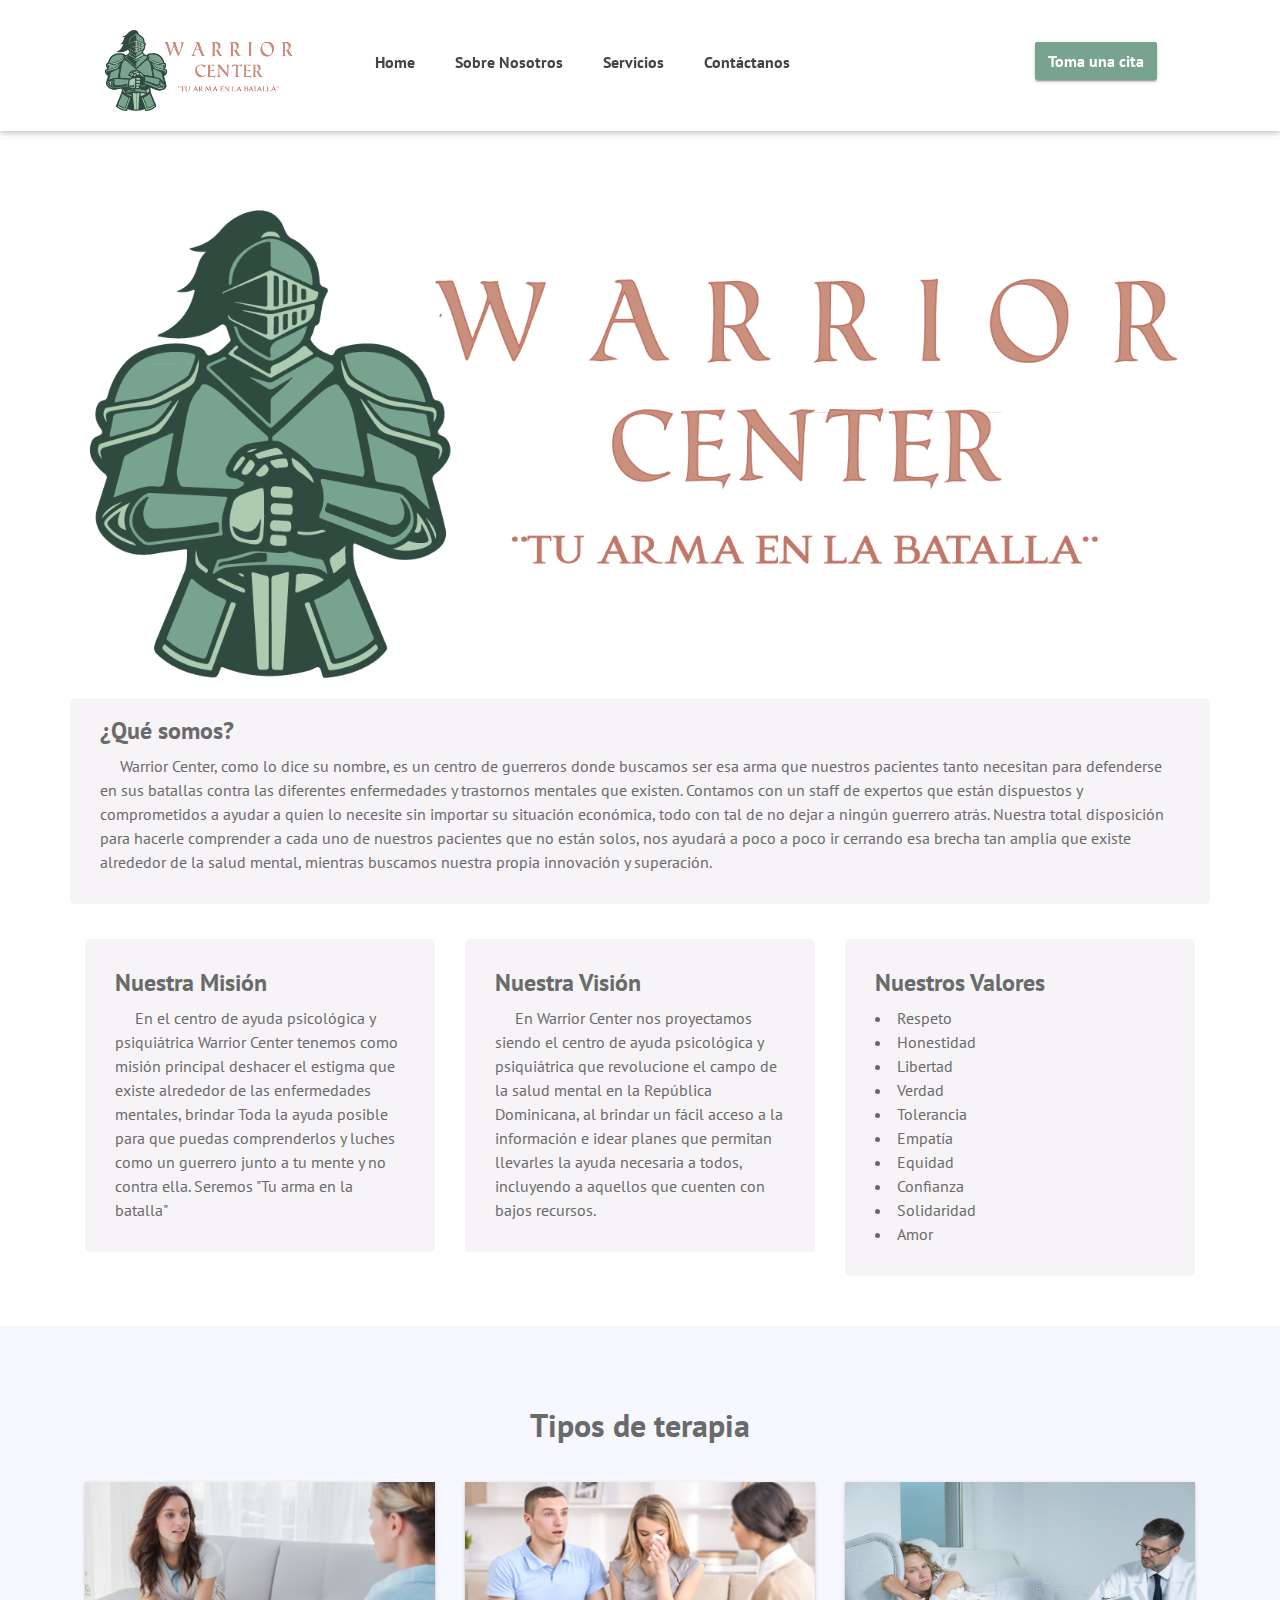
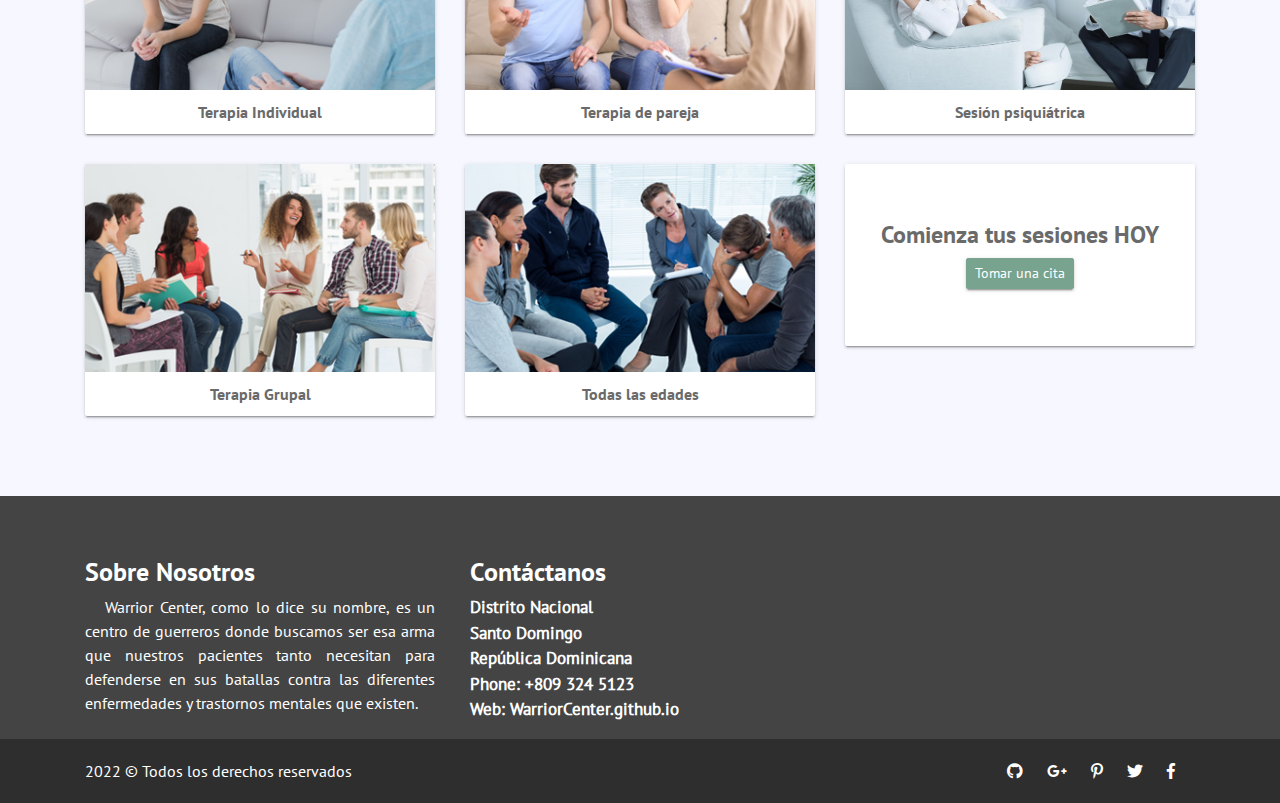
<file: index.html>
<!doctype html>
<html lang="en">

<head>
    <meta charset="utf-8">
    <meta name="viewport" content="width=device-width, initial-scale=1, shrink-to-fit=no">
    <title> WarriorCenter </title>

    <link rel="shortcut icon" href="assets/images/fav.jpg">
    <link rel="stylesheet" href="assets/css/bootstrap.min.css">
    <link rel="stylesheet" href="assets/css/fontawsom-all.min.css">
    <link rel="stylesheet" outhref="assets/plugins/slider/css/owl.carousel.min.css">
    <link rel="stylesheet" href="assets/plugins/slider/css/owl.theme.default.css">
    <link rel="stylesheet" type="text/css" href="assets/css/style.css" />
</head>

<body>

    <!-- ################# Header Starts Here#######################--->

    
    
    <header id="menu-jk">
        <nav  class="">
            <div class="container">
                <div class="row nav-ro">
                   <div class="col-lg-3 col-md-4 col-sm-12">
                       <img style="padding: 20px;" src="assets/images/lolago.jpg" alt="">
                       <a data-toggle="collapse" data-target="#menu" href="#menu"><i class="fas d-block d-md-none small-menu fa-bars"></i></a>
                   </div>
                   <div id="menu" class="col-lg-7 col-md-8 d-none d-md-block no-padding">
                       <ul>
                            <li style="padding-top: 50px;"><a  href="index.html">Home</a></li>
                            <li style="padding-top: 50px;"><a href="about_us.html">Sobre Nosotros</a></li>
                            <li style="padding-top: 50px;"><a href="services.html">Servicios</a></li>
                            <li style="padding-top: 50px;"><a href="contact_us.html">Contáctanos</a></li>
                        </ul>
                   </div>
                   <div style="padding-top: 20px;"class="col-sm-2 d-none d-lg-block">
                       <button  class="btn btn-success"><a style="color: white;"   href="contact_us.html">Toma una cita</a></button>
                   </div>
                </div>
            </div>
        </nav>
    </header>

    <!-- ################# Slider Starts Here#######################--->
    
    
  	<!-- ################# Doctors Message Starts Here#######################--->


   

      	<!-- ################# Mission Vision Starts Here#######################--->
  	
  	<div style="padding-top: 190px;"class="mosion-vision">
  	    <div class="container">
  	        <div class="row">
				<div>
					<img style="padding: 20px;" src="assets/images/lolago.jpg" alt="">
					<div style="padding-top: 1.2em;" class="single-dd" >
					   <h4>¿Qué somos?</h4>
					   <p>Warrior Center, como lo dice su nombre, es un centro de guerreros donde buscamos ser esa arma que nuestros pacientes tanto necesitan para defenderse en sus batallas contra las diferentes enfermedades y trastornos mentales que existen. Contamos con un staff de expertos que están dispuestos y comprometidos a ayudar a quien lo necesite sin importar su situación económica, todo con tal de no dejar a ningún guerrero atrás. Nuestra total disposición para hacerle comprender a cada uno de nuestros pacientes que no están solos, nos ayudará a poco a poco ir cerrando esa brecha tan amplia que existe alrededor de la salud mental, mientras buscamos nuestra propia innovación y superación.
					</p>
			
					   
					   
				   </div>
			   </div>
  	            <div style="padding-top: 2.2em;" class="col-lg-4 col-md-12">
  	                <div class="single-dd">
  	                    <h4 >Nuestra Misión</h4>
  	                    <p>En el centro de ayuda psicológica y psiquiátrica Warrior Center tenemos como misión principal deshacer el estigma que existe alrededor de las enfermedades mentales, brindar Toda la ayuda posible para que puedas comprenderlos y luches como un guerrero junto a tu mente у nо contra ella. Seremos "Tu arma en la batalla"</p>
  	                    
  	                </div>
  	            </div>
  	            <div style="padding-top: 2.2em;" class="col-lg-4 col-md-12">
  	                 <div class="single-dd">
  	                    <h4>Nuestra Visión</h4>
  	                    <p>En Warrior Center nos proyectamos siendo el centro de ayuda psicológica y psiquiátrica que revolucione el campo de la salud mental en la República Dominicana, al brindar un fácil acceso a la información e idear planes que permitan llevarles la ayuda necesaria a todos, incluyendo a aquellos que cuenten con bajos recursos.</p>
  	                    
  	                    
  	                </div>
  	            </div>
				  <div style="padding-top: 2.2em;" class="col-lg-4 col-md-12">
					<div class="single-dd">
					   <h4>Nuestros Valores</h4>
					   <p> <ul style="list-style-type: circle;">
						<li style="list-style: inside;">Respeto</li>
						<li style="list-style: inside;">Honestidad</li> 
						<li style="list-style: inside;">Libertad</li> 
						<li style="list-style: inside;">Verdad</li> 
						<li style="list-style: inside;">Tolerancia</li> 
						<li style="list-style: inside;">Empatía</li> 
						<li style="list-style: inside;">Equidad</li> 
						<li style="list-style: inside;">Confianza</li> 
						<li style="list-style: inside;">Solidaridad</li> 
						<li style="list-style: inside;">Amor</li> 

						
					   </ul></p>
					   
					   
				   </div>
			   </div>
				 
  	        </div>
  	    </div>
  	</div>
  	
 	<!-- ################# Our Session Starts Here#######################--->  	
  	
  	<section class="sesion-type">
  	    <div class="container">
             <div class="session-title row">
  		    <h2>Tipos de terapia</h2>
  		    <p></p>
  		</div>
  	        <div class="row">
  	            <div class="col-md-4 col-sm-6">
  	                <div class="single-sess">
  	                    <img src="assets/images/session/therapy-1.jpg" alt="">
  	                    <p>Terapia Individual</p>
  	                </div>
  	            </div>
  	            <div class="col-md-4 col-sm-6">
  	                <div class="single-sess">
  	                    <img src="assets/images/session/therapy-2.jpg" alt="">
  	                    <p>Terapia de pareja</p>
  	                </div>
  	            </div>
  	            <div class="col-md-4 col-sm-6">
  	                <div class="single-sess">
  	                    <img src="assets/images/session/therapy-3.jpg" alt="">
  	                    <p>Sesión psiquiátrica</p>
  	                </div>
  	            </div>
  	            <div class="col-md-4 col-sm-6">
  	                <div class="single-sess">
  	                    <img src="assets/images/session/therapy-4.jpg" alt="">
  	                    <p>Terapia Grupal</p>
  	                </div>
  	            </div>
  	            <div class="col-md-4 col-sm-6">
  	                <div class="single-sess">
  	                    <img src="assets/images/session/therapy-5.jpg" alt="">
  	                    <p>Todas las edades</p>
  	                </div>
  	            </div>
  	            <div class="col-md-4 col-sm-6">
  	                <div class="single-sess sess-ok">
  	                   <h4>Comienza tus sesiones HOY</h4>
  	                    
						  <a  href="contact_us.html">
							<button class="btn btn-success btn-sm">Tomar una cita</button>
						</a>
  	                </div>
  	            </div>
  	        </div>
  	    </div>
  	</section>
  	
  	<!-- ################# Testimonial Starts Here#######################--->
    

      <!-- ################# Footer Starts Here#######################--->


      <footer class="footer">
        <div class="container">
            <div class="row">
                <div class="col-md-4 col-sm-12">
                    <h2>Sobre Nosotros</h2>
                    <p>
                        Warrior Center, como lo dice su nombre, es un centro de guerreros donde buscamos ser esa arma que nuestros pacientes tanto necesitan para defenderse en sus batallas contra las diferentes enfermedades y trastornos mentales que existen.             </p>
                </div>
                
                <div class="col-md-4 col-sm-12 map-img">
                    <h2>Contáctanos</h2>
                    <address class="md-margin-bottom-40">
                        Distrito Nacional <br>
                        Santo Domingo <br>
                        República Dominicana <br>
                        Phone: +809 324 5123 <br>
                      
                        Web: <a href="smart-eye.html" class=""><a>  WarriorCenter.github.io</a>
                    </address>

                </div>
            </div>
        </div>
        

    </footer>
    <div class="copy">
            <div class="container">
                <a href="https://www.instagram.com/profesorthen/">2022 &copy; Todos los derechos reservados</a>
                
                <span>
                <a><i class="fab fa-github"></i></a>
                <a><i class="fab fa-google-plus-g"></i></a>
                <a><i class="fab fa-pinterest-p"></i></a>
                <a><i class="fab fa-twitter"></i></a>
                <a><i class="fab fa-facebook-f"></i></a>
        </span>
            </div>

        </div>
    
    </body>

<script src="assets/js/jquery-3.2.1.min.js"></script>
<script src="assets/js/popper.min.js"></script>
<script src="assets/js/bootstrap.min.js"></script>
<script src="assets/plugins/scroll-fixed/jquery-scrolltofixed-min.js"></script>
<script src="assets/plugins/slider/js/owl.carousel.min.js"></script>
<script src="assets/js/script.js"></script>


</html>
</file>
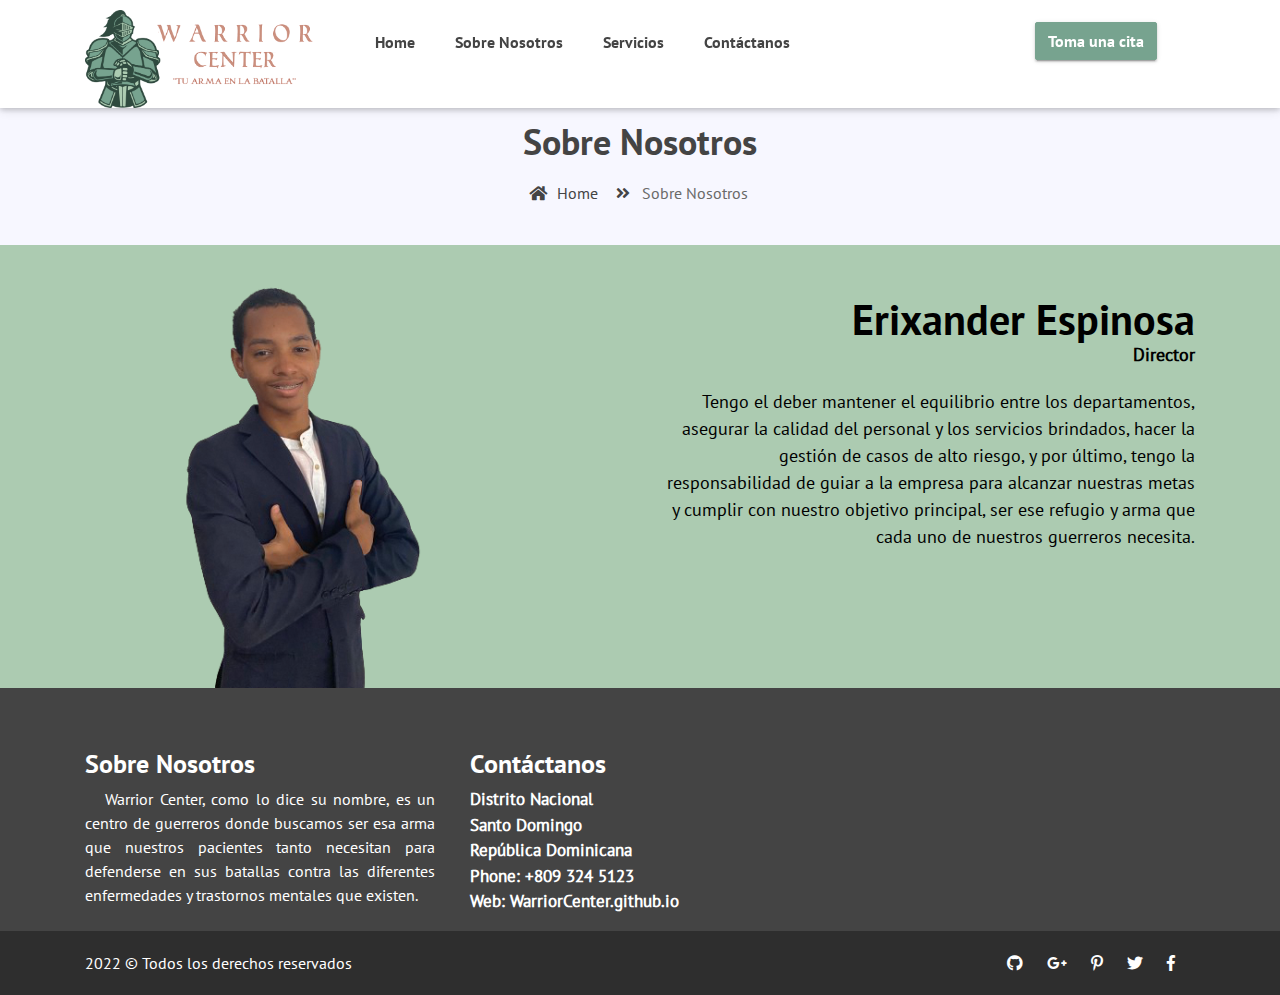
<file: about_us.html>
<!doctype html>
<html lang="en">

<head>
    <meta charset="utf-8">
    <meta name="viewport" content="width=device-width, initial-scale=1, shrink-to-fit=no">
    <title> WarriorCenter</title>

    <link rel="shortcut icon" href="assets/images/fav.jpg">
    <link rel="stylesheet" href="assets/css/bootstrap.min.css">
    <link rel="stylesheet" href="assets/css/fontawsom-all.min.css">
    <link rel="stylesheet" href="assets/css/animate.css">
    <link rel="stylesheet" href="assets/plugins/testimonial/css/owl.carousel.min.css">
    <link rel="stylesheet" href="assets/plugins/testimonial/css/owl.theme.min.css">
    <link rel="stylesheet" type="text/css" href="assets/css/style.css" />
</head>

<body>

       <!-- ################# Header Starts Here#######################--->

       <header id="menu-jk">
        <nav  class="">
            <div class="container">
                <div class="row nav-ro">
                   <div class="col-lg-3 col-md-4 col-sm-12">
                       <img src="assets/images/lolago.jpg" alt="">
                       <a data-toggle="collapse" data-target="#menu" href="#menu"><i class="fas d-block d-md-none small-menu fa-bars"></i></a>
                   </div>
                   <div id="menu" class="col-lg-7 col-md-8 d-none d-md-block no-padding">
                       <ul>
                            <li><a href="index.html">Home</a></li>
                            <li><a href="about_us.html">Sobre Nosotros</a></li>
                            <li><a href="services.html">Servicios</a></li>
                            <li><a href="contact_us.html">Contáctanos</a></li>
                        </ul>
                   </div>
                   <div class="col-sm-2 d-none d-lg-block">
                       <button class="btn btn-success"><a style="color: white;"   href="contact_us.html">Toma una cita</a></button>
                   </div>
                </div>
            </div>
        </nav>
    </header>
     <!--  ************************* Page Title Starts Here ************************** -->
               <div class="page-nav no-margin row">
                   <div class="container">
                       <div class="row">
                           <h2>Sobre Nosotros</h2>
                           <ul>
                               <li> <a href="#"><i class="fas fa-home"></i> Home</a></li>
                               <li><i class="fas fa-angle-double-right"></i> Sobre Nosotros</li>
                           </ul>
                       </div>
                   </div>
               </div>
       
         <!-- ######## Page  Title End ####### -->
         
         <!--  ************************* About Us Content Start Here  ************************** -->
        <div class="doctor-message">
             <div class="inner-lay">
                <div class="container">
                    <div class="row">
    
    
                        <div class="col-md-6 col-sm-12 doc-img">
                            <img   src="assets/images/erixander.png" alt="">
                        </div>
                        <div class="col-md-6 col-sm-12 doc-dets">
                            <h2>Erixander Espinosa</h2>
                            <p style="font-weight: 600; margin-top: -5px">Director</p>
    
                            <p style="margin-top: 20px">Tengo el deber mantener el equilibrio entre los departamentos, asegurar la calidad del personal y los servicios brindados, hacer la gestión de casos de alto riesgo, y por último, tengo la responsabilidad de guiar a la empresa para alcanzar nuestras metas y cumplir con nuestro objetivo principal, ser ese refugio y arma que cada uno de nuestros guerreros necesita.</p>
    
                            
                        </div>
                    </div>
                </div>
    
            </div>
    
        </div>
         <!-- <
            <div class="inner-lay">
                <div class="container">
                    <div class="row">
    
    
                        <div class="col-md-6 col-sm-12 doc-img">
                            <img   src="assets/02_anabelle-2.png" alt="">
                        </div>
                        <div class="col-md-6 col-sm-12 doc-dets">
                            <h2>Anabelle Esmurdoc</h2>
                            <p style="font-weight: 600; margin-top: -5px">Directora</p>
    
                            <p style="margin-top: 20px">Tengo el deber mantener el equilibrio entre los departamentos, asegurar la calidad del personal y los servicios brindados, hacer la gestión de casos de alto riesgo, y por último, tengo la responsabilidad de guiar a la empresa para alcanzar nuestras metas y cumplir con nuestro objetivo principal, ser ese refugio y arma que cada uno de nuestros guerreros necesita.</p>
    
                            
                        </div>
                    </div>
                </div>
    
            </div>
    
        </div>
        <div class="doctor-message">
            <div class="inner-lay">
                <div class="container">
                    <div class="row">
    
    
                        <div class="col-md-6 col-sm-12 doc-det">
                            <h2>Jociel Peña</h2>
                            <span>Finanzas</span>
    
                            <p>Mi trabajo se basa en organizar todos los gastos e ingresos de la empresa, además de mantener el control económico de esta, para así tener un equilibrio y no tener un aumento innecesario en los gastos, también me encargo de las relaciones de los patrocinadores e inversionistas con la empresa para así tener un mejor ambiente de negocios.</p>
    
                            
                        </div>
                        
                        <div class="col-md-6 col-sm-12 doc-img">
                            <img   src="assets/01_jociel.png" alt="">
                        </div>
                    </div>
                </div>
    
            </div>
    
        </div>
        <div class="doctor-message">
            <div class="inner-lay">
                <div class="container">
                    <div class="row">
    
    
                        <div class="col-md-6 col-sm-12 doc-img">
                            <img   src="assets/03_eduardo.png" alt="">
                        </div>
                        <div class="col-md-6 col-sm-12 doc-dets">
                            <h2>Eduardo Contín</h2>
                            <p style="font-weight: 600; margin-top: -5px">Recursos Humanos</p>
    
                            <p>Mi misión en Warrior Center es la organizacion y gestión responsable de las decisiones y acciones que afectan a la relación entre el centro y los trabajadores que prestan sus servicios en ella; decisiones y acciones tomadas dentro de esta.</p>
    
                           
                        </div>
                    </div>
                </div>
    
            </div>
    
        </div>
        <div class="doctor-message">
            <div class="inner-lay">
                <div class="container">
                    <div class="row">
    
    
                        <div class="col-md-6 col-sm-12 doc-det">
                            <h2>Samuel Piña</h2>
                            <span>Productor</span>
    
                            <p>Mi puesto se basa en la producción de todo lo necesario para el correcto funcionamiento de la empresa, ya sean eventos, apartados tecnológicos o incluso hasta el simple hecho de una conexión Ethernet, todo pasa por mis manos para que la empresa pueda seguir avanzando.</p>
    
                        </div>
                        
                        <div class="col-md-6 col-sm-12 doc-img">
                            <img   src="assets/05_samuel.png" alt="">
                        </div>
                    </div>
                </div>
    
            </div>
    
        </div>
        <div class="doctor-message">
            <div class="inner-lay">
                <div class="container">
                    <div class="row">
    
    
                        <div class="col-md-6 col-sm-12 doc-img">
                            <img   src="assets/04_gabriela-3.png" alt="">
                        </div>
                        <div class="col-md-6 col-sm-12 doc-dets">
                            <h2>Gabriela García</h2>
                            <p style="font-weight: 600; margin-top: -5px">Marketing</p>
    
                            <p>Mi rol consiste en hacer llegar la información y publicidad de warrior center a nuestro público indicado, para que así a cada vez más guerreros puedan unirse a nuestras filas y combatir junto a su mente y no contra ella.</p>
    
                     
                        </div>
                    </div>
                </div>
    
            </div>
    
        </div> -->
        <!-- ######## About US End ####### -->
        	<!-- ################# Mission Vision Starts Here#######################--->
  	
  	

    </div>
      <!-- ################# Footer Starts  Here#######################--->


      <footer class="footer">
        <div class="container">
            <div class="row">
                <div class="col-md-4 col-sm-12">
                    <h2>Sobre Nosotros</h2>
                    <p>
                        Warrior Center, como lo dice su nombre, es un centro de guerreros donde buscamos ser esa arma que nuestros pacientes tanto necesitan para defenderse en sus batallas contra las diferentes enfermedades y trastornos mentales que existen.             </p>
                </div>
                
                <div class="col-md-4 col-sm-12 map-img">
                    <h2>Contáctanos</h2>
                    <address class="md-margin-bottom-40">
                        Distrito Nacional <br>
                        Santo Domingo <br>
                        República Dominicana <br>
                        Phone: +809 324 5123 <br>
                      
                        Web: <a href="smart-eye.html" class=""><a>  WarriorCenter.github.io</a>
                    </address>

                </div>
            </div>
        </div>
        

    </footer>
    <div class="copy">
        <div class="container">
            <a href="https://www.instagram.com/profesorthen/">2022 &copy; Todos los derechos reservados</a>
            
            <span>
            <a><i class="fab fa-github"></i></a>
            <a><i class="fab fa-google-plus-g"></i></a>
            <a><i class="fab fa-pinterest-p"></i></a>
            <a><i class="fab fa-twitter"></i></a>
            <a><i class="fab fa-facebook-f"></i></a>
    </span>
        </div>

    </div>
</body>


<script src="assets/js/jquery-3.2.1.min.js"></script>
<script src="assets/js/popper.min.js"></script>
<script src="assets/js/bootstrap.min.js"></script>
<script src="assets/plugins/scroll-fixed/jquery-scrolltofixed-min.js"></script>
<script src="assets/plugins/testimonial/js/owl.carousel.min.js"></script>
<script src="assets/js/script.js"></script>


</html>
</file>
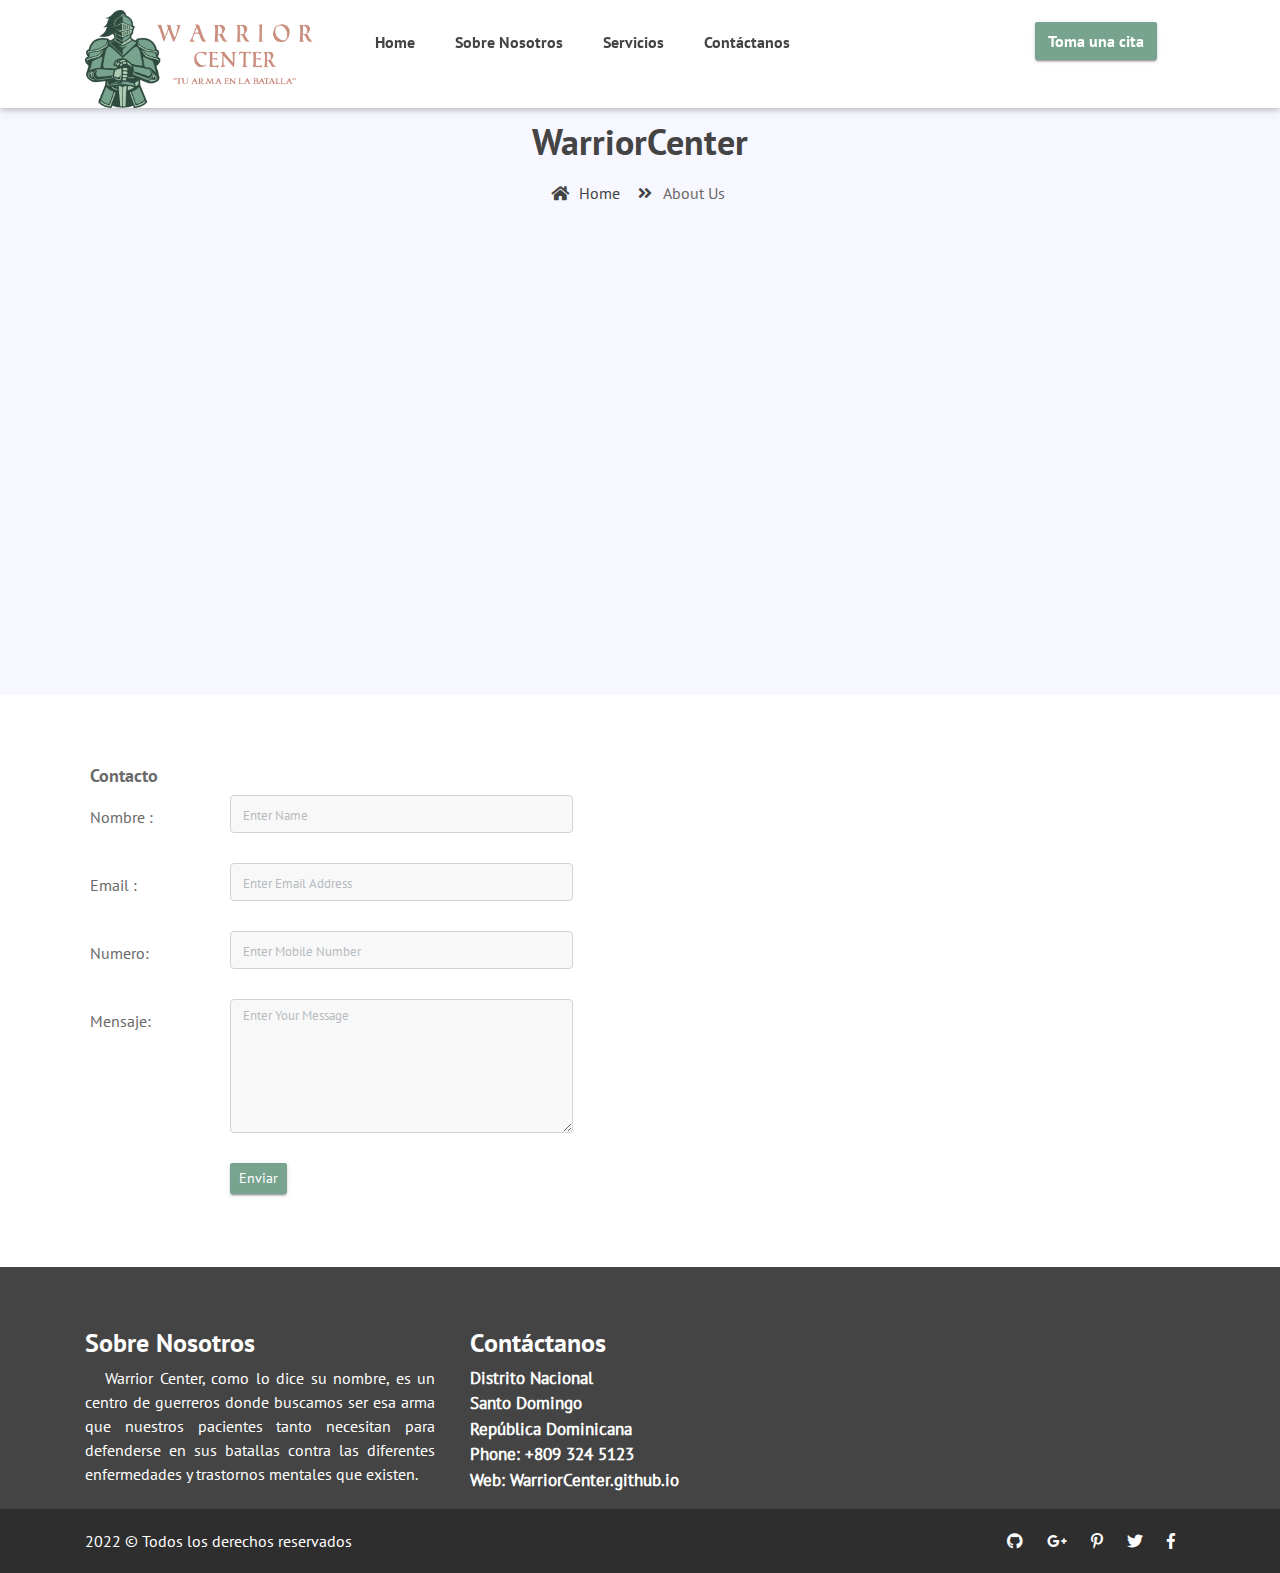
<file: contact_us.html>
<!doctype html>
<html lang="en">

    <head>
        <meta charset="utf-8">
        <meta name="viewport" content="width=device-width, initial-scale=1, shrink-to-fit=no">
        <title> WarriorCenter</title>
    
        <link rel="shortcut icon" href="assets/images/fav.jpg">
        <link rel="stylesheet" href="assets/css/bootstrap.min.css">
        <link rel="stylesheet" href="assets/css/fontawsom-all.min.css">
        <link rel="stylesheet" href="assets/css/animate.css">
        <link rel="stylesheet" href="assets/plugins/testimonial/css/owl.carousel.min.css">
        <link rel="stylesheet" href="assets/plugins/testimonial/css/owl.theme.min.css">
        <link rel="stylesheet" type="text/css" href="assets/css/style.css" />
    </head>


<body>

       <!-- ################# Header Starts Here#######################--->

       <header id="menu-jk">
        <nav  class="">
            <div class="container">
                <div class="row nav-ro">
                   <div class="col-lg-3 col-md-4 col-sm-12">
                       <img src="assets/images/lolago.jpg" alt="">
                       <a data-toggle="collapse" data-target="#menu" href="#menu"><i class="fas d-block d-md-none small-menu fa-bars"></i></a>
                   </div>
                   <div id="menu" class="col-lg-7 col-md-8 d-none d-md-block no-padding">
                       <ul>
                            <li><a href="index.html">Home</a></li>
                            <li><a href="about_us.html">Sobre Nosotros</a></li>
                            <li><a href="services.html">Servicios</a></li>
                            <li><a href="contact_us.html">Contáctanos</a></li>
                        </ul>
                   </div>
                   <div class="col-sm-2 d-none d-lg-block">
                       <button class="btn btn-success"><a style="color: white;"   href="contact_us.html">Toma una cita</a></button>
                   </div>
                </div>
            </div>
        </nav>
    </header>
     <!--  ************************* Page Title Starts Here ************************** -->
               <div class="page-nav no-margin row">
                   <div class="container">
                       <div class="row">
                           <h2>WarriorCenter</h2>
                           <ul>
                               <li> <a href="#"><i class="fas fa-home"></i> Home</a></li>
                               <li><i class="fas fa-angle-double-right"></i> About Us</li>
                           </ul>
                       </div>
                   </div>
               </div>
       
         <!-- ######## Page  Title End ####### -->
         
        
      <div style="margin-top:0px;" class="row no-margin">
        
        <iframe src="https://www.google.com/maps/embed?pb=!1m18!1m12!1m3!1d946.1654286199844!2d-69.92490530606243!3d18.453662442522923!2m3!1f0!2f0!3f0!3m2!1i1024!2i768!4f13.1!3m3!1m2!1s0x8ea562719ab09b67%3A0x74da7c13d39a3f88!2sLiceo%20T%C3%A9cnico%20Gral.%20Belisario%20Peguero%20Guerrero!5e0!3m2!1sen!2sdo!4v1715616021898!5m2!1sen!2sdo" width="600" height="450" style="border:0;" allowfullscreen="" loading="lazy" referrerpolicy="no-referrer-when-downgrade"></iframe>

      </div>

      <div class="row contact-rooo no-margin">
        <div class="container">
           <div class="row">
               
          
            <div style="padding:20px" class="col-sm-6">
            <h2 style="font-size:18px">Contacto</h2>
                <div class="row">
                    <div style="padding-top:10px;" class="col-sm-3"><label>Nombre :</label></div>
                    <div class="col-sm-8"><input type="text" placeholder="Enter Name" name="name" class="form-control input-sm"  ></div>
                </div>
                <div style="margin-top:10px;" class="row">
                    <div style="padding-top:10px;" class="col-sm-3"><label>Email :</label></div>
                    <div class="col-sm-8"><input type="text" name="name" placeholder="Enter Email Address" class="form-control input-sm"  ></div>
                </div>
                 <div style="margin-top:10px;" class="row">
                    <div style="padding-top:10px;" class="col-sm-3"><label>Numero:</label></div>
                    <div class="col-sm-8"><input type="text" name="name" placeholder="Enter Mobile Number" class="form-control input-sm"  ></div>
                </div>
                 <div style="margin-top:10px;" class="row">
                    <div style="padding-top:10px;" class="col-sm-3"><label>Mensaje:</label></div>
                    <div class="col-sm-8">
                      <textarea rows="5" placeholder="Enter Your Message" class="form-control input-sm"></textarea>
                    </div>
                </div>
                 <div style="margin-top:10px;" class="row">
                    <div style="padding-top:10px;" class="col-sm-3"><label></label></div>
                    <div class="col-sm-8">
                     <button class="btn btn-success btn-sm">Enviar</button>
                    </div>
                </div>
            </div>
             <div class="col-sm-6">
                    
                  <div style="margin:50px" class="serv"> 
                
               
             
                              
              
    
 
       
            
                
                
              
           </div>    
                
             
         </div>

            </div>
        </div>
        
      </div>
   	

      <footer class="footer">
        <div class="container">
            <div class="row">
                <div class="col-md-4 col-sm-12">
                    <h2>Sobre Nosotros</h2>
                    <p>
                        Warrior Center, como lo dice su nombre, es un centro de guerreros donde buscamos ser esa arma que nuestros pacientes tanto necesitan para defenderse en sus batallas contra las diferentes enfermedades y trastornos mentales que existen.             </p>
                </div>
                
                <div class="col-md-4 col-sm-12 map-img">
                    <h2>Contáctanos</h2>
                    <address class="md-margin-bottom-40">
                        Distrito Nacional <br>
                        Santo Domingo <br>
                        República Dominicana <br>
                        Phone: +809 324 5123 <br>
                      
                        Web: <a href="smart-eye.html" class=""><a>  WarriorCenter.github.io</a>
                    </address>

                </div>
            </div>
        </div>
        

    </footer>
    <div class="copy">
        <div class="container">
            <a href="https://www.instagram.com/profesorthen/">2022 &copy; Todos los derechos reservados</a>
            
            <span>
            <a><i class="fab fa-github"></i></a>
            <a><i class="fab fa-google-plus-g"></i></a>
            <a><i class="fab fa-pinterest-p"></i></a>
            <a><i class="fab fa-twitter"></i></a>
            <a><i class="fab fa-facebook-f"></i></a>
    </span>
        </div>

    </div>
</body>


<script src="assets/js/jquery-3.2.1.min.js"></script>
<script src="assets/js/popper.min.js"></script>
<script src="assets/js/bootstrap.min.js"></script>
<script src="assets/plugins/scroll-fixed/jquery-scrolltofixed-min.js"></script>
<script src="assets/plugins/testimonial/js/owl.carousel.min.js"></script>
<script src="assets/js/script.js"></script>


</html>
</file>
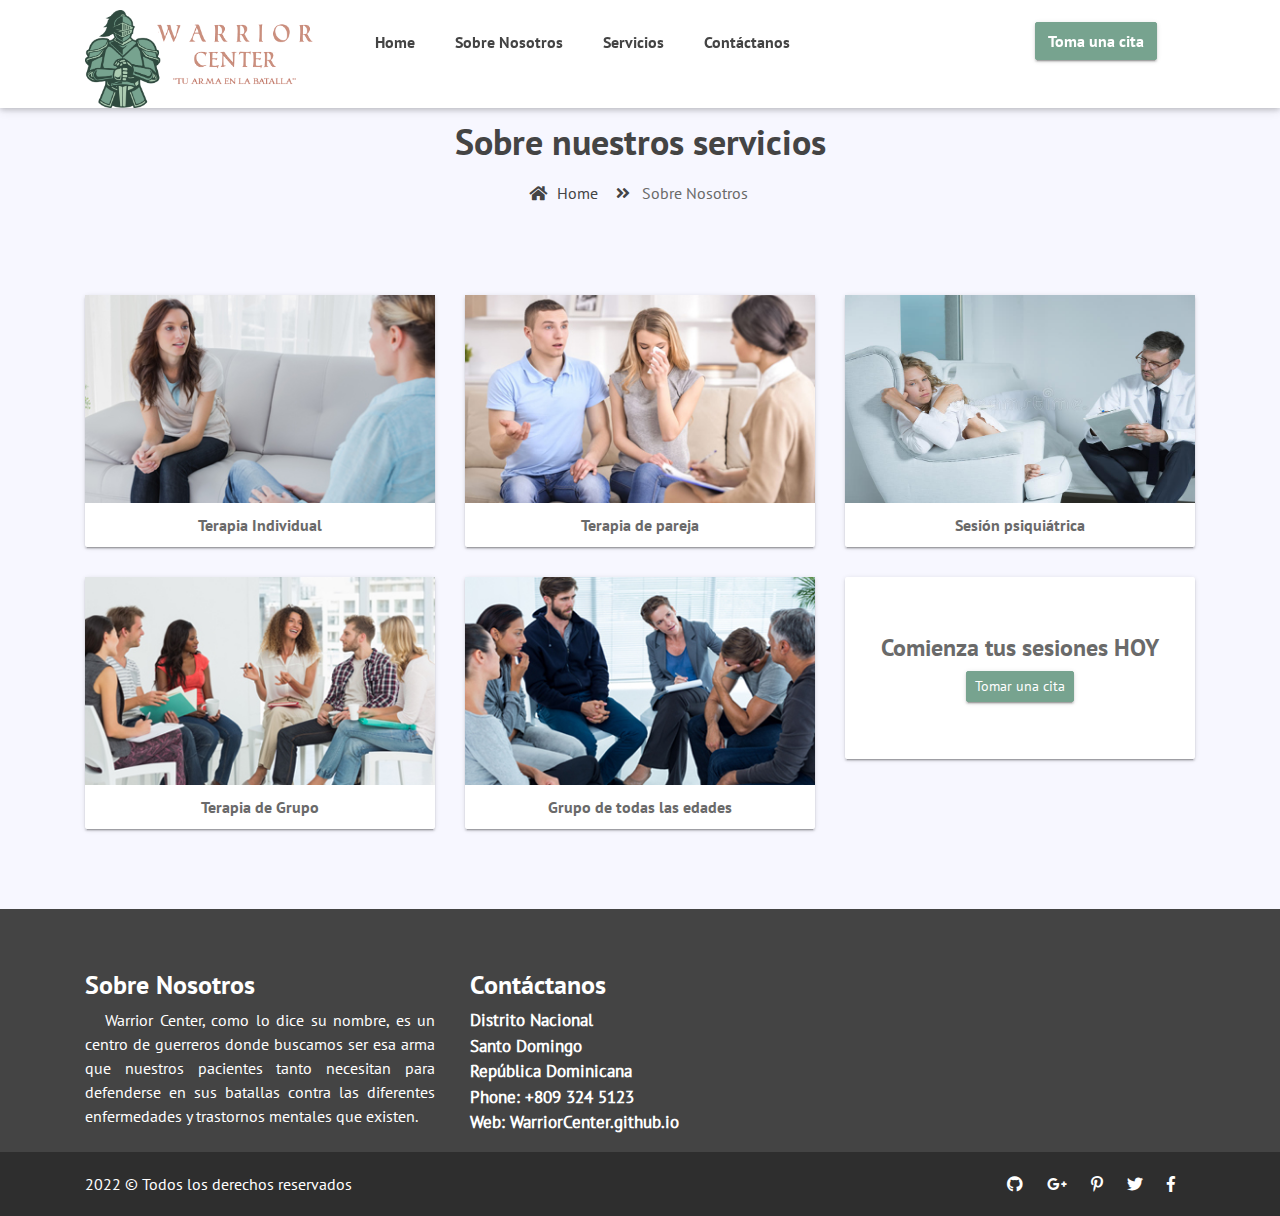
<file: services.html>
<!doctype html>
<html lang="en">

    <head>
        <meta charset="utf-8">
        <meta name="viewport" content="width=device-width, initial-scale=1, shrink-to-fit=no">
        <title> WarriorCenter</title>
    
        <link rel="shortcut icon" href="assets/images/fav.jpg">
        <link rel="stylesheet" href="assets/css/bootstrap.min.css">
        <link rel="stylesheet" href="assets/css/fontawsom-all.min.css">
        <link rel="stylesheet" href="assets/css/animate.css">
        <link rel="stylesheet" href="assets/plugins/testimonial/css/owl.carousel.min.css">
        <link rel="stylesheet" href="assets/plugins/testimonial/css/owl.theme.min.css">
        <link rel="stylesheet" type="text/css" href="assets/css/style.css" />
    </head>

<body>

       <!-- ################# Header Starts Here#######################--->

       <header id="menu-jk">
        <nav  class="">
            <div class="container">
                <div class="row nav-ro">
                   <div class="col-lg-3 col-md-4 col-sm-12">
                       <img src="assets/images/lolago.jpg" alt="">
                       <a data-toggle="collapse" data-target="#menu" href="#menu"><i class="fas d-block d-md-none small-menu fa-bars"></i></a>
                   </div>
                   <div id="menu" class="col-lg-7 col-md-8 d-none d-md-block no-padding">
                       <ul>
                            <li><a href="index.html">Home</a></li>
                            <li><a href="about_us.html">Sobre Nosotros</a></li>
                            <li><a href="services.html">Servicios</a></li>
                            <li><a href="contact_us.html">Contáctanos</a></li>
                        </ul>
                   </div>
                   <div class="col-sm-2 d-none d-lg-block">
                       <button class="btn btn-success"><a style="color: white;"   href="contact_us.html">Toma una cita</a></button>
                   </div>
                </div>
            </div>
        </nav>
    </header>

     <!--  ************************* Page Title Starts Here ************************** -->
               <div class="page-nav no-margin row">
                   <div class="container">
                       <div class="row">
                           <h2>Sobre nuestros servicios</h2>
                           <ul>
                               <li> <a href="#"><i class="fas fa-home"></i> Home</a></li>
                               <li><i class="fas fa-angle-double-right"></i> Sobre Nosotros</li>
                           </ul>
                       </div>
                   </div>
               </div>
       
         <!-- ######## Page  Title End ####### -->
         
        <!-- ################# Our Session Starts Here#######################--->  	
  	
  	<section class="sesion-type">
  	    <div class="container">
           
  	        <div class="row">
  	            <div class="col-md-4 col-sm-6">
  	                <div class="single-sess">
  	                    <img src="assets/images/session/therapy-1.jpg" alt="">
  	                    <p>Terapia Individual</p>
  	                </div>
  	            </div>
  	            <div class="col-md-4 col-sm-6">
  	                <div class="single-sess">
  	                    <img src="assets/images/session/therapy-2.jpg" alt="">
  	                    <p>Terapia de pareja</p>
  	                </div>
  	            </div>
  	            <div class="col-md-4 col-sm-6">
  	                <div class="single-sess">
  	                    <img src="assets/images/session/therapy-3.jpg" alt="">
  	                    <p>Sesión psiquiátrica</p>
  	                </div>
  	            </div>
  	            <div class="col-md-4 col-sm-6">
  	                <div class="single-sess">
  	                    <img src="assets/images/session/therapy-4.jpg" alt="">
  	                    <p>Terapia de Grupo</p>
  	                </div>
  	            </div>
  	            <div class="col-md-4 col-sm-6">
  	                <div class="single-sess">
  	                    <img src="assets/images/session/therapy-5.jpg" alt="">
  	                    <p>Grupo de todas las edades</p>
  	                </div>
  	            </div>
  	            <div class="col-md-4 col-sm-6">
                    <div class="single-sess sess-ok">
                       <h4>Comienza tus sesiones HOY</h4>
                        
                        <a  href="contact_us.html">
                          <button class="btn btn-success btn-sm">Tomar una cita</button>
                      </a>
                    </div>
                </div>
  	        </div>
  	    </div>
  	</section>


      <footer class="footer">
        <div class="container">
            <div class="row">
                <div class="col-md-4 col-sm-12">
                    <h2>Sobre Nosotros</h2>
                    <p>
                        Warrior Center, como lo dice su nombre, es un centro de guerreros donde buscamos ser esa arma que nuestros pacientes tanto necesitan para defenderse en sus batallas contra las diferentes enfermedades y trastornos mentales que existen.             </p>
                </div>
                
                <div class="col-md-4 col-sm-12 map-img">
                    <h2>Contáctanos</h2>
                    <address class="md-margin-bottom-40">
                        Distrito Nacional <br>
                        Santo Domingo <br>
                        República Dominicana <br>
                        Phone: +809 324 5123 <br>
                      
                        Web: <a href="smart-eye.html" class=""><a>  WarriorCenter.github.io</a>
                    </address>

                </div>
            </div>
        </div>
        

    </footer>
    <div class="copy">
        <div class="container">
            <a href="https://www.instagram.com/profesorthen/">2022 &copy; Todos los derechos reservados</a>
            
            <span>
            <a><i class="fab fa-github"></i></a>
            <a><i class="fab fa-google-plus-g"></i></a>
            <a><i class="fab fa-pinterest-p"></i></a>
            <a><i class="fab fa-twitter"></i></a>
            <a><i class="fab fa-facebook-f"></i></a>
    </span>
        </div>

    </div>
</body>


<script src="assets/js/jquery-3.2.1.min.js"></script>
<script src="assets/js/popper.min.js"></script>
<script src="assets/js/bootstrap.min.js"></script>
<script src="assets/plugins/scroll-fixed/jquery-scrolltofixed-min.js"></script>
<script src="assets/plugins/testimonial/js/owl.carousel.min.js"></script>
<script src="assets/js/script.js"></script>


</html>
</file>
<file: assets/css/style.css>
/* =======================================================================
Template Name: Dil Hospital
Author:  SmartEye Adminpanel
Author URI: www.smarteyeapps.com
Version: 1.0
coder name:Prabin Raja
Description: This Template is created for web template
======================================================================= */
/* ===================================== Import Less ================================== */
@font-face {
  font-family: 'mouse-300';
  src: url("../fonts/PT_Sans-Web-Regular.ttf") format("truetype"); }
@font-face {
  font-family: 'mouse-500';
  src: url("../fonts/PT_Sans-Web-Bold.ttf") format("truetype"); }
/* ===================================== Basic CSS ================================== */
* {
  margin: 0px;
  padding: 0px;
  list-style: none; }

img {
  max-width: 100%; }

a {
  text-decoration: none;
  outline: none;
  color: #444; }

a:hover {
  color: #444; }

ul {
  margin-bottom: 0;
  padding-left: 0; }

a:hover,
a:focus,
input,
textarea {
  text-decoration: none;
  outline: none; }

.center {
  text-align: center; }

.left {
  text-align: left; }

.right {
  text-align: right; }

.cp {
  cursor: pointer; }

html, body {
  height: 100%; }

p {
  margin-bottom: 0px;
  width: 100%; }

.no-padding {
  padding: 0px; }

.no-margin {
  margin: 0px; }

.hid {
  display: none; }

.top-mar {
  margin-top: 15px; }

.h-100 {
  height: 100%; }

::placeholder {
  color: #747f8a !important;
  font-size: 13px;
  opacity: .5 !important; }

.container-fluid {
  padding: 0px; }

h1, h2, h3, h4, h5, h6 {
  font-family: "mouse-500", Arial, Helvetica, sans-serif; }

strong {
  font-family: "mouse-500", Arial, Helvetica, sans-serif; }

body {
  background-color: #f7f7ff !important;
  font-family: "mouse-300", Arial, Helvetica, sans-serif;
  color: #6A6A6A; }

.session-title {
  padding: 30px;
  margin: 0px; }
  .session-title h2 {
    width: 100%;
    text-align: center; }
  .session-title p {
    max-width: 850px;
    text-align: center;
    float: none;
    margin: auto; }
  .session-title span {
    float: right;
    font-style: italic; }

.inner-title {
  padding: 20px;
  padding-left: 0px;
  margin-bottom: 30px; }
  .inner-title h2 {
    width: 100%;
    text-align: center;
    font-size: 2rem;
    font-family: "slab", Arial, Helvetica, sans-serif; }
  .inner-title p {
    width: 100%;
    text-align: center; }

.page-nav {
  padding: 40px;
  text-align: center;
  padding-top: 120px; }
  .page-nav ul {
    float: none;
    margin: auto; }
  .page-nav h2 {
    font-size: 36px;
    width: 100%;
    color: #444; }
    @media screen and (max-width: 600px) {
      .page-nav h2 {
        font-size: 26px; } }
  .page-nav ul li {
    float: left;
    margin-right: 10px;
    margin-top: 10px;
    font-size: 16px; }
    .page-nav ul li i {
      width: 30px;
      text-align: center;
      color: #444; }
    .page-nav ul li a {
      color: #444; }

.btn-success {
  background-color: #77A38F;
  border-color: #77A38F; }
  .btn-success:hover {
    background-color: #77A38F !important;
    border-color: #77A38F !important; }
  .btn-success:active {
    background-color: #77A38F !important;
    border-color: #77A38F !important; }
  .btn-success:focus {
    background-color: #77A38F !important;
    border-color: #77A38F !important;
    box-shadow: none !important; }

.btn-info {
  background-color: #00a8df;
  border-color: #00a8df; }
  .btn-info:hover {
    background-color: #00a8df !important;
    border-color: #00a8df !important; }
  .btn-info:active {
    background-color: #00a8df !important;
    border-color: #00a8df !important; }
  .btn-info:focus {
    background-color: #00a8df !important;
    border-color: #00a8df !important;
    box-shadow: none !important; }

.btn {
  box-shadow: 0 3px 1px -2px rgba(0, 0, 0, 0.2), 0 2px 2px 0 rgba(0, 0, 0, 0.14), 0 1px 5px 0 rgba(0, 0, 0, 0.12);
  border-radius: 2px; }

.form-control:focus {
  box-shadow: none !important;
  border: 2px solid  #00a8df; }

.btn-light {
  background-color: #FFF;
  color: #3F3F3F; }

@media screen and (max-width: 1199px) {
  .container {
    max-width: 100%; } }
.collapse.show {
  display: block !important; }

.form-control:focus {
  box-shadow: none;
  border: 2px solid #0d7a40 !important; }

.form-control {
  background-color: #F8F8F8;
  margin-bottom: 20px; }
  .form-control:focus {
    background-color: #FFF;
    border-color: #CCC; }

/* ===================================== Header CSS ================================== */
header {
  box-shadow: 0 2px 5px 0 rgba(0, 0, 0, 0.16), 0 2px 10px 0 rgba(0, 0, 0, 0.12);
  background-color: #FFF;
  position: absolute;
  width: 100%;
  z-index: 9999; }
  header ul li {
    float: left;
    padding: 30px 20px;
    font-family: "mouse-500", Arial, Helvetica, sans-serif;
    font-size: 16px; }
    @media screen and (max-width: 824px) {
      header ul li {
        padding: 30px 16px; } }
    @media screen and (max-width: 767px) {
      header ul li {
        float: none;
        padding: 10px;
        border-top: 1px solid #CCC; } }
  header img {
    margin-top: 10px;
    max-width: 230px; }
    @media screen and (max-width: 767px) {
      header img {
        margin-top: 5px;
        margin-bottom: 5px; } }
  header .btn {
    font-family: "mouse-500", Arial, Helvetica, sans-serif;
    margin-top: 22px; }

.scroll-to-fixed-fixed {
  box-shadow: 0 2px 5px 0 rgba(0, 0, 0, 0.16), 0 2px 10px 0 rgba(0, 0, 0, 0.12);
  background-color: #FFF;
  z-index: 9999; }

.small-menu {
  float: right;
  color: #77A38F;
  font-size: 32px;
  margin-top: 19px;
  margin-right: 12px; }
  @media screen and (max-width: 405px) {
    .small-menu {
      margin-top: 14px; } }

/* ===================================== Slider Style CSS ================================== */
.slider {
  position: relative;
  padding-top: 85px; }
  @media screen and (max-width: 767px) {
    .slider {
      padding-top: 71px; } }

.slider-captions {
  position: absolute;
  bottom: 160px;
  text-align: center; }
  @media screen and (max-width: 1050px) {
    .slider-captions {
      bottom: 100px !important; }
      .slider-captions .slider-title {
        font-size: 42px; } }
  @media screen and (max-width: 810px) {
    .slider-captions {
      bottom: 50px !important; }
      .slider-captions .slider-title {
        font-size: 32px; } }
  @media screen and (max-width: 572px) {
    .slider-captions {
      display: none; } }

.slider-title {
  font-size: 66px;
  font-weight: 600;
  color: #fff;
  letter-spacing: -3px; }

.slider-text {
  margin-bottom: 20px;
  color: #fff; }

.slider-img {
  background: -moz-linear-gradient(top, rgba(45, 32, 44, 0.5) 0%, rgba(45, 32, 44, 0.5) 100%);
  background: -webkit-linear-gradient(top, rgba(45, 32, 44, 0.5) 0%, rgba(45, 32, 44, 0.5) 100%);
  background: linear-gradient(to bottom, rgba(45, 32, 44, 0.5) 0%, rgba(45, 32, 44, 0.5) 100%);
  filter: progid:DXImageTransform.Microsoft.gradient(startColorstr='#cc1b2429', endColorstr='#cc1b2429', GradientType=0);
  position: relative; }

.slider-img img {
  position: relative;
  z-index: -1; }

.slider .owl-nav .owl-prev, .slider .owl-nav .owl-next {
  color: #fff;
  display: inline-block;
  zoom: 1;
  margin: 5px;
  padding: 6px 12px;
  font-size: 22px;
  -webkit-border-radius: 23px;
  -moz-border-radius: 23px;
  border-radius: 23px;
  background: transparent;
  filter: Alpha(Opacity=50);
  line-height: 1;
  border: 2px solid #fff; }

.owl-controls.clickable .owl-buttons div:hover {
  filter: Alpha(Opacity=100);
  opacity: 1;
  text-decoration: none;
  background-color: #fff; }

.slider .owl-nav .owl-prev {
  position: absolute;
  top: 40%;
  left: 0px; }

.slider .owl-nav .owl-next {
  position: absolute;
  top: 40%;
  right: 0px; }

.slider .owl-dots .owl-dot {
  position: relative;
  text-align: center;
  bottom: 40px;
  max-width: 1140px;
  margin: 0 auto; }

.slider .owl-dots .owl-dot span {
  display: block;
  width: 14px;
  height: 14px;
  margin: 0px 0px 10px 10px;
  filter: Alpha(Opacity=50);
  /*IE7 fix*/
  opacity: 0.8;
  -webkit-border-radius: 20px;
  -moz-border-radius: 20px;
  border-radius: 20px;
  border: 2px solid #fff;
  float: left; }

.slider .owl-dots .owl-dot.active span {
  background-color: #fff; }

.slider .owl-dots .owl-dot.active span, .slider .owl-controls.clickable .owl-page:hover span {
  background-color: #fff;
  filter: Alpha(Opacity=100);
  /*IE7 fix*/
  opacity: 1; }

.slider .col-lg-offset-2 {
  float: none;
  margin: auto; }

.our-blog {
  padding: 50px;
  background-color: #FFF;
  padding-bottom: 100px; }
  @media screen and (max-width: 940px) {
    .our-blog {
      padding: 30px 10px; } }
  @media screen and (max-width: 600px) {
    .our-blog {
      padding: 20px 10px; }
      .our-blog .blog-cont {
        padding: 0px; }
      .our-blog .blog-smk {
        padding: 0px; } }
  .our-blog .blog-cont {
    float: none;
    margin: auto; }
  .our-blog .blog-single {
    text-align: center;
    margin-top: 20px;
    margin-bottom: 40px; }
    .our-blog .blog-single .figure {
      margin-bottom: 0px; }
  .our-blog .blog-single-det {
    margin: auto;
    padding: 20px;
    z-index: 99;
    box-shadow: 0 2px 6px 0 rgba(218, 218, 253, 0.65), 0 2px 6px 0 rgba(206, 206, 238, 0.54);
    width: 90%;
    position: relative;
    margin-top: -80px;
    background-color: #FFF; }
    .our-blog .blog-single-det .btn {
      margin-top: 10px;
      margin-bottom: 10px; }
    .our-blog .blog-single-det span {
      font-size: 13px;
      color: #b5316a; }
    .our-blog .blog-single-det h6 {
      font-size: 1.3rem; }
    .our-blog .blog-single-det p {
      margin-top: 15px;
      margin-bottom: 15px;
      font-size: 1rem; }

/* ===================================== Doctor Say CSS ================================== */
.doctor-message {
  
  background-image: url("../images/slider/slider-3.jpg");
  background-attachment: fixed;
  background-size: cover; }
  
  .doctor-message .inner-lay {
    background-color: #ACCBB1;
    padding: 50px;
    padding-bottom: 0px;
    color: #000; }
    @media screen and (max-width: 940px) {
      .doctor-message .inner-lay {
        padding: 30px 10px; } }
  .doctor-message .doc-img {
    text-align: center; }
    .doctor-message .doc-img img {
      width: 400px;
      margin-top: -140px; }
  .doctor-message .doc-det h2 {
    font-size: 42px;
    margin-bottom: 0px; }
  .doctor-message .doc-det span {
    font-weight: 600;
    margin-top: -5px; }
  .doctor-message .doc-det p {
    margin-top: 30px;
    font-size: 18px;
    text-indent: 20px; }
  .doctor-message .doc-det h4 {
    margin-top: 30px; }
    


    .doctor-message .doc-dets h2 {
      text-align: end;
      font-size: 42px;
      margin-bottom: 0px; }
    .doctor-message .doc-dets span {
      text-align: end;
      font-weight: 600;
      margin-top: -5px; }
    .doctor-message .doc-dets p {
      text-align: end;
      margin-top: 30px;
      font-size: 18px;
      text-indent: 20px; }
    .doctor-message .doc-dets h4 {
      text-align: end;
      margin-top: 30px; }

/* ===================================== Mission Vision CSS ================================== */
.mosion-vision {
  padding: 50px;
  background-color: #FFF; }
  @media screen and (max-width: 740px) {
    .mosion-vision {
      padding: 30px 10px; } }
      .mosion-vision .lalo{
        list-style-type: circle;
      }
  .mosion-vision .single-dd {
    
    background-color: #f6f4f6;
    padding: 30px;
    border-radius: 5px; }
    @media screen and (max-width: 791px) {
      .mosion-vision .single-dd {
        margin-bottom: 30px; } }
    .mosion-vision .single-dd p {
      font-size: 1rem;
      text-indent: 20px;
      text-align: left; }
    .mosion-vision .single-dd .btn {
      float: right; }

/* ===================================== Session Type CSS ================================== */
.sesion-type {
  padding: 50px; }
  @media screen and (max-height: 340px) {
    .sesion-type {
      padding: 30px 10px; } }
  .sesion-type .single-sess {
    box-shadow: 0 3px 1px -2px rgba(0, 0, 0, 0.2), 0 2px 2px 0 rgba(0, 0, 0, 0.14), 0 1px 5px 0 rgba(0, 0, 0, 0.12);
    border-radius: 2px;
    background-color: #FFF;
    margin-bottom: 30px; }
    .sesion-type .single-sess img {
      width: 100%;
    height: 13em;}
    .sesion-type .single-sess p {
      padding: 10px;
      font-family: "mouse-500", Arial, Helvetica, sans-serif;
      border-radius: 5px;
      text-align: center; }
  .sesion-type .sess-ok {
    padding: 57px 30px;
    text-align: center; }

/* ===================================== Fooer CSS ================================== */
.footer {
  padding: 50px;
  padding-bottom: 0px;
  background-color: #444;
  color: #FFF; }
  @media screen and (max-width: 940px) {
    .footer {
      padding: 30px 10px; } }
  .footer h2 {
    font-size: 26px;
    margin-top: 10px; }
  .footer p {
    text-align: justify;
    text-indent: 20px; }
  .footer .link-list li {
    padding: 10px;
    border-bottom: 1px solid #6C6C6C; }
    .footer .link-list li a {
      color: #FFF; }
    .footer .link-list li i {
      float: right; }
  .footer .map-img {
    font-weight: 600;
    font-size: 17px;
    padding-left: 20px; }

.copy {
  padding: 20px;
  background-color: #2E2E2E;
  color: #FFF; }
  .copy a {
    color: #FFF; }
  .copy span {
    float: right; }
    .copy span i {
      margin-right: 20px; }
    @media screen and (max-width: 777px) {
      .copy span {
        display: none; } }

/* ===================================== About Us Style  ================================== */
.about-us {
  padding: 50px;
  background-color: #FFF; }
  @media screen and (max-width: 940px) {
    .about-us {
      padding: 30px 10px; } }
  @media screen and (max-width: 1199px) {
    .about-us .container {
      max-width: 100%; } }
  .about-us img {
    width: 100%;
    padding: 10px;
    background-color: #FFF;
    box-shadow: 0 2px 5px 0 rgba(0, 0, 0, 0.16), 0 2px 10px 0 rgba(0, 0, 0, 0.12); }
    @media screen and (max-width: 767px) {
      .about-us img {
        margin-bottom: 30px; } }
  .about-us h2 {
    font-size: 22px; }
  .about-us p {
    text-align: justify;
    text-indent: 20px; }

/* ===================================== Gallery Style  ================================== */
.gallery-filter {
  width: 100%;
  text-align: center; }
  .gallery-filter .btn {
    background-color: #FFF; }

.gallery {
  padding: 30px;
  background-color: #FFF; }

.gallery-title {
  font-size: 36px;
  color: #77A38F;
  text-align: center;
  font-weight: 500;
  margin-bottom: 70px; }

.gallery-title:after {
  content: "";
  position: absolute;
  width: 7.5%;
  left: 46.5%;
  height: 45px;
  border-bottom: 1px solid #77A38F; }

.filter-button {
  font-size: 18px;
  border: 1px solid #77A38F;
  border-radius: 5px;
  text-align: center;
  color: #77A38F;
  margin-bottom: 30px; }

.filter-button:hover {
  font-size: 18px;
  border: 1px solid #77A38F;
  border-radius: 5px;
  text-align: center;
  color: #ffffff;
  background-color: #77A38F; }

.btn-default:active .filter-button:active {
  background-color: #a5238e;
  color: white; }

.port-image {
  width: 100%; }

.gallery_product {
  margin-bottom: 30px; }

.contact-rooo {
  padding: 50px;
  background-color: #FFF; }
  @media screen and (max-width: 940px) {
    .contact-rooo {
      padding: 30px 10px; } }

.pt-00 {
  padding-top: 0px; }

/*# sourceMappingURL=style.css.map */
</file>
<file: assets/css/fontawsom-all.min.css>
/*!
 * Font Awesome Free 5.3.1 by @fontawesome - https://fontawesome.com
 * License - https://fontawesome.com/license/free (Icons: CC BY 4.0, Fonts: SIL OFL 1.1, Code: MIT License)
 */
.fa,.fab,.fal,.far,.fas{-moz-osx-font-smoothing:grayscale;-webkit-font-smoothing:antialiased;display:inline-block;font-style:normal;font-variant:normal;text-rendering:auto;line-height:1}.fa-lg{font-size:1.33333em;line-height:.75em;vertical-align:-.0667em}.fa-xs{font-size:.75em}.fa-sm{font-size:.875em}.fa-1x{font-size:1em}.fa-2x{font-size:2em}.fa-3x{font-size:3em}.fa-4x{font-size:4em}.fa-5x{font-size:5em}.fa-6x{font-size:6em}.fa-7x{font-size:7em}.fa-8x{font-size:8em}.fa-9x{font-size:9em}.fa-10x{font-size:10em}.fa-fw{text-align:center;width:1.25em}.fa-ul{list-style-type:none;margin-left:2.5em;padding-left:0}.fa-ul>li{position:relative}.fa-li{left:-2em;position:absolute;text-align:center;width:2em;line-height:inherit}.fa-border{border:.08em solid #eee;border-radius:.1em;padding:.2em .25em .15em}.fa-pull-left{float:left}.fa-pull-right{float:right}.fa.fa-pull-left,.fab.fa-pull-left,.fal.fa-pull-left,.far.fa-pull-left,.fas.fa-pull-left{margin-right:.3em}.fa.fa-pull-right,.fab.fa-pull-right,.fal.fa-pull-right,.far.fa-pull-right,.fas.fa-pull-right{margin-left:.3em}.fa-spin{animation:fa-spin 2s infinite linear}.fa-pulse{animation:fa-spin 1s infinite steps(8)}@keyframes fa-spin{0%{transform:rotate(0deg)}to{transform:rotate(1turn)}}.fa-rotate-90{-ms-filter:"progid:DXImageTransform.Microsoft.BasicImage(rotation=1)";transform:rotate(90deg)}.fa-rotate-180{-ms-filter:"progid:DXImageTransform.Microsoft.BasicImage(rotation=2)";transform:rotate(180deg)}.fa-rotate-270{-ms-filter:"progid:DXImageTransform.Microsoft.BasicImage(rotation=3)";transform:rotate(270deg)}.fa-flip-horizontal{-ms-filter:"progid:DXImageTransform.Microsoft.BasicImage(rotation=0, mirror=1)";transform:scaleX(-1)}.fa-flip-vertical{transform:scaleY(-1)}.fa-flip-horizontal.fa-flip-vertical,.fa-flip-vertical{-ms-filter:"progid:DXImageTransform.Microsoft.BasicImage(rotation=2, mirror=1)"}.fa-flip-horizontal.fa-flip-vertical{transform:scale(-1)}:root .fa-flip-horizontal,:root .fa-flip-vertical,:root .fa-rotate-90,:root .fa-rotate-180,:root .fa-rotate-270{-webkit-filter:none;filter:none}.fa-stack{display:inline-block;height:2em;line-height:2em;position:relative;vertical-align:middle;width:2em}.fa-stack-1x,.fa-stack-2x{left:0;position:absolute;text-align:center;width:100%}.fa-stack-1x{line-height:inherit}.fa-stack-2x{font-size:2em}.fa-inverse{color:#fff}.fa-500px:before{content:"\f26e"}.fa-accessible-icon:before{content:"\f368"}.fa-accusoft:before{content:"\f369"}.fa-ad:before{content:"\f641"}.fa-address-book:before{content:"\f2b9"}.fa-address-card:before{content:"\f2bb"}.fa-adjust:before{content:"\f042"}.fa-adn:before{content:"\f170"}.fa-adversal:before{content:"\f36a"}.fa-affiliatetheme:before{content:"\f36b"}.fa-air-freshener:before{content:"\f5d0"}.fa-algolia:before{content:"\f36c"}.fa-align-center:before{content:"\f037"}.fa-align-justify:before{content:"\f039"}.fa-align-left:before{content:"\f036"}.fa-align-right:before{content:"\f038"}.fa-alipay:before{content:"\f642"}.fa-allergies:before{content:"\f461"}.fa-amazon:before{content:"\f270"}.fa-amazon-pay:before{content:"\f42c"}.fa-ambulance:before{content:"\f0f9"}.fa-american-sign-language-interpreting:before{content:"\f2a3"}.fa-amilia:before{content:"\f36d"}.fa-anchor:before{content:"\f13d"}.fa-android:before{content:"\f17b"}.fa-angellist:before{content:"\f209"}.fa-angle-double-down:before{content:"\f103"}.fa-angle-double-left:before{content:"\f100"}.fa-angle-double-right:before{content:"\f101"}.fa-angle-double-up:before{content:"\f102"}.fa-angle-down:before{content:"\f107"}.fa-angle-left:before{content:"\f104"}.fa-angle-right:before{content:"\f105"}.fa-angle-up:before{content:"\f106"}.fa-angry:before{content:"\f556"}.fa-angrycreative:before{content:"\f36e"}.fa-angular:before{content:"\f420"}.fa-ankh:before{content:"\f644"}.fa-app-store:before{content:"\f36f"}.fa-app-store-ios:before{content:"\f370"}.fa-apper:before{content:"\f371"}.fa-apple:before{content:"\f179"}.fa-apple-alt:before{content:"\f5d1"}.fa-apple-pay:before{content:"\f415"}.fa-archive:before{content:"\f187"}.fa-archway:before{content:"\f557"}.fa-arrow-alt-circle-down:before{content:"\f358"}.fa-arrow-alt-circle-left:before{content:"\f359"}.fa-arrow-alt-circle-right:before{content:"\f35a"}.fa-arrow-alt-circle-up:before{content:"\f35b"}.fa-arrow-circle-down:before{content:"\f0ab"}.fa-arrow-circle-left:before{content:"\f0a8"}.fa-arrow-circle-right:before{content:"\f0a9"}.fa-arrow-circle-up:before{content:"\f0aa"}.fa-arrow-down:before{content:"\f063"}.fa-arrow-left:before{content:"\f060"}.fa-arrow-right:before{content:"\f061"}.fa-arrow-up:before{content:"\f062"}.fa-arrows-alt:before{content:"\f0b2"}.fa-arrows-alt-h:before{content:"\f337"}.fa-arrows-alt-v:before{content:"\f338"}.fa-assistive-listening-systems:before{content:"\f2a2"}.fa-asterisk:before{content:"\f069"}.fa-asymmetrik:before{content:"\f372"}.fa-at:before{content:"\f1fa"}.fa-atlas:before{content:"\f558"}.fa-atom:before{content:"\f5d2"}.fa-audible:before{content:"\f373"}.fa-audio-description:before{content:"\f29e"}.fa-autoprefixer:before{content:"\f41c"}.fa-avianex:before{content:"\f374"}.fa-aviato:before{content:"\f421"}.fa-award:before{content:"\f559"}.fa-aws:before{content:"\f375"}.fa-backspace:before{content:"\f55a"}.fa-backward:before{content:"\f04a"}.fa-balance-scale:before{content:"\f24e"}.fa-ban:before{content:"\f05e"}.fa-band-aid:before{content:"\f462"}.fa-bandcamp:before{content:"\f2d5"}.fa-barcode:before{content:"\f02a"}.fa-bars:before{content:"\f0c9"}.fa-baseball-ball:before{content:"\f433"}.fa-basketball-ball:before{content:"\f434"}.fa-bath:before{content:"\f2cd"}.fa-battery-empty:before{content:"\f244"}.fa-battery-full:before{content:"\f240"}.fa-battery-half:before{content:"\f242"}.fa-battery-quarter:before{content:"\f243"}.fa-battery-three-quarters:before{content:"\f241"}.fa-bed:before{content:"\f236"}.fa-beer:before{content:"\f0fc"}.fa-behance:before{content:"\f1b4"}.fa-behance-square:before{content:"\f1b5"}.fa-bell:before{content:"\f0f3"}.fa-bell-slash:before{content:"\f1f6"}.fa-bezier-curve:before{content:"\f55b"}.fa-bible:before{content:"\f647"}.fa-bicycle:before{content:"\f206"}.fa-bimobject:before{content:"\f378"}.fa-binoculars:before{content:"\f1e5"}.fa-birthday-cake:before{content:"\f1fd"}.fa-bitbucket:before{content:"\f171"}.fa-bitcoin:before{content:"\f379"}.fa-bity:before{content:"\f37a"}.fa-black-tie:before{content:"\f27e"}.fa-blackberry:before{content:"\f37b"}.fa-blender:before{content:"\f517"}.fa-blind:before{content:"\f29d"}.fa-blogger:before{content:"\f37c"}.fa-blogger-b:before{content:"\f37d"}.fa-bluetooth:before{content:"\f293"}.fa-bluetooth-b:before{content:"\f294"}.fa-bold:before{content:"\f032"}.fa-bolt:before{content:"\f0e7"}.fa-bomb:before{content:"\f1e2"}.fa-bone:before{content:"\f5d7"}.fa-bong:before{content:"\f55c"}.fa-book:before{content:"\f02d"}.fa-book-open:before{content:"\f518"}.fa-book-reader:before{content:"\f5da"}.fa-bookmark:before{content:"\f02e"}.fa-bowling-ball:before{content:"\f436"}.fa-box:before{content:"\f466"}.fa-box-open:before{content:"\f49e"}.fa-boxes:before{content:"\f468"}.fa-braille:before{content:"\f2a1"}.fa-brain:before{content:"\f5dc"}.fa-briefcase:before{content:"\f0b1"}.fa-briefcase-medical:before{content:"\f469"}.fa-broadcast-tower:before{content:"\f519"}.fa-broom:before{content:"\f51a"}.fa-brush:before{content:"\f55d"}.fa-btc:before{content:"\f15a"}.fa-bug:before{content:"\f188"}.fa-building:before{content:"\f1ad"}.fa-bullhorn:before{content:"\f0a1"}.fa-bullseye:before{content:"\f140"}.fa-burn:before{content:"\f46a"}.fa-buromobelexperte:before{content:"\f37f"}.fa-bus:before{content:"\f207"}.fa-bus-alt:before{content:"\f55e"}.fa-business-time:before{content:"\f64a"}.fa-buysellads:before{content:"\f20d"}.fa-calculator:before{content:"\f1ec"}.fa-calendar:before{content:"\f133"}.fa-calendar-alt:before{content:"\f073"}.fa-calendar-check:before{content:"\f274"}.fa-calendar-minus:before{content:"\f272"}.fa-calendar-plus:before{content:"\f271"}.fa-calendar-times:before{content:"\f273"}.fa-camera:before{content:"\f030"}.fa-camera-retro:before{content:"\f083"}.fa-cannabis:before{content:"\f55f"}.fa-capsules:before{content:"\f46b"}.fa-car:before{content:"\f1b9"}.fa-car-alt:before{content:"\f5de"}.fa-car-battery:before{content:"\f5df"}.fa-car-crash:before{content:"\f5e1"}.fa-car-side:before{content:"\f5e4"}.fa-caret-down:before{content:"\f0d7"}.fa-caret-left:before{content:"\f0d9"}.fa-caret-right:before{content:"\f0da"}.fa-caret-square-down:before{content:"\f150"}.fa-caret-square-left:before{content:"\f191"}.fa-caret-square-right:before{content:"\f152"}.fa-caret-square-up:before{content:"\f151"}.fa-caret-up:before{content:"\f0d8"}.fa-cart-arrow-down:before{content:"\f218"}.fa-cart-plus:before{content:"\f217"}.fa-cc-amazon-pay:before{content:"\f42d"}.fa-cc-amex:before{content:"\f1f3"}.fa-cc-apple-pay:before{content:"\f416"}.fa-cc-diners-club:before{content:"\f24c"}.fa-cc-discover:before{content:"\f1f2"}.fa-cc-jcb:before{content:"\f24b"}.fa-cc-mastercard:before{content:"\f1f1"}.fa-cc-paypal:before{content:"\f1f4"}.fa-cc-stripe:before{content:"\f1f5"}.fa-cc-visa:before{content:"\f1f0"}.fa-centercode:before{content:"\f380"}.fa-certificate:before{content:"\f0a3"}.fa-chalkboard:before{content:"\f51b"}.fa-chalkboard-teacher:before{content:"\f51c"}.fa-charging-station:before{content:"\f5e7"}.fa-chart-area:before{content:"\f1fe"}.fa-chart-bar:before{content:"\f080"}.fa-chart-line:before{content:"\f201"}.fa-chart-pie:before{content:"\f200"}.fa-check:before{content:"\f00c"}.fa-check-circle:before{content:"\f058"}.fa-check-double:before{content:"\f560"}.fa-check-square:before{content:"\f14a"}.fa-chess:before{content:"\f439"}.fa-chess-bishop:before{content:"\f43a"}.fa-chess-board:before{content:"\f43c"}.fa-chess-king:before{content:"\f43f"}.fa-chess-knight:before{content:"\f441"}.fa-chess-pawn:before{content:"\f443"}.fa-chess-queen:before{content:"\f445"}.fa-chess-rook:before{content:"\f447"}.fa-chevron-circle-down:before{content:"\f13a"}.fa-chevron-circle-left:before{content:"\f137"}.fa-chevron-circle-right:before{content:"\f138"}.fa-chevron-circle-up:before{content:"\f139"}.fa-chevron-down:before{content:"\f078"}.fa-chevron-left:before{content:"\f053"}.fa-chevron-right:before{content:"\f054"}.fa-chevron-up:before{content:"\f077"}.fa-child:before{content:"\f1ae"}.fa-chrome:before{content:"\f268"}.fa-church:before{content:"\f51d"}.fa-circle:before{content:"\f111"}.fa-circle-notch:before{content:"\f1ce"}.fa-city:before{content:"\f64f"}.fa-clipboard:before{content:"\f328"}.fa-clipboard-check:before{content:"\f46c"}.fa-clipboard-list:before{content:"\f46d"}.fa-clock:before{content:"\f017"}.fa-clone:before{content:"\f24d"}.fa-closed-captioning:before{content:"\f20a"}.fa-cloud:before{content:"\f0c2"}.fa-cloud-download-alt:before{content:"\f381"}.fa-cloud-upload-alt:before{content:"\f382"}.fa-cloudscale:before{content:"\f383"}.fa-cloudsmith:before{content:"\f384"}.fa-cloudversify:before{content:"\f385"}.fa-cocktail:before{content:"\f561"}.fa-code:before{content:"\f121"}.fa-code-branch:before{content:"\f126"}.fa-codepen:before{content:"\f1cb"}.fa-codiepie:before{content:"\f284"}.fa-coffee:before{content:"\f0f4"}.fa-cog:before{content:"\f013"}.fa-cogs:before{content:"\f085"}.fa-coins:before{content:"\f51e"}.fa-columns:before{content:"\f0db"}.fa-comment:before{content:"\f075"}.fa-comment-alt:before{content:"\f27a"}.fa-comment-dollar:before{content:"\f651"}.fa-comment-dots:before{content:"\f4ad"}.fa-comment-slash:before{content:"\f4b3"}.fa-comments:before{content:"\f086"}.fa-comments-dollar:before{content:"\f653"}.fa-compact-disc:before{content:"\f51f"}.fa-compass:before{content:"\f14e"}.fa-compress:before{content:"\f066"}.fa-concierge-bell:before{content:"\f562"}.fa-connectdevelop:before{content:"\f20e"}.fa-contao:before{content:"\f26d"}.fa-cookie:before{content:"\f563"}.fa-cookie-bite:before{content:"\f564"}.fa-copy:before{content:"\f0c5"}.fa-copyright:before{content:"\f1f9"}.fa-couch:before{content:"\f4b8"}.fa-cpanel:before{content:"\f388"}.fa-creative-commons:before{content:"\f25e"}.fa-creative-commons-by:before{content:"\f4e7"}.fa-creative-commons-nc:before{content:"\f4e8"}.fa-creative-commons-nc-eu:before{content:"\f4e9"}.fa-creative-commons-nc-jp:before{content:"\f4ea"}.fa-creative-commons-nd:before{content:"\f4eb"}.fa-creative-commons-pd:before{content:"\f4ec"}.fa-creative-commons-pd-alt:before{content:"\f4ed"}.fa-creative-commons-remix:before{content:"\f4ee"}.fa-creative-commons-sa:before{content:"\f4ef"}.fa-creative-commons-sampling:before{content:"\f4f0"}.fa-creative-commons-sampling-plus:before{content:"\f4f1"}.fa-creative-commons-share:before{content:"\f4f2"}.fa-credit-card:before{content:"\f09d"}.fa-crop:before{content:"\f125"}.fa-crop-alt:before{content:"\f565"}.fa-cross:before{content:"\f654"}.fa-crosshairs:before{content:"\f05b"}.fa-crow:before{content:"\f520"}.fa-crown:before{content:"\f521"}.fa-css3:before{content:"\f13c"}.fa-css3-alt:before{content:"\f38b"}.fa-cube:before{content:"\f1b2"}.fa-cubes:before{content:"\f1b3"}.fa-cut:before{content:"\f0c4"}.fa-cuttlefish:before{content:"\f38c"}.fa-d-and-d:before{content:"\f38d"}.fa-dashcube:before{content:"\f210"}.fa-database:before{content:"\f1c0"}.fa-deaf:before{content:"\f2a4"}.fa-delicious:before{content:"\f1a5"}.fa-deploydog:before{content:"\f38e"}.fa-deskpro:before{content:"\f38f"}.fa-desktop:before{content:"\f108"}.fa-deviantart:before{content:"\f1bd"}.fa-dharmachakra:before{content:"\f655"}.fa-diagnoses:before{content:"\f470"}.fa-dice:before{content:"\f522"}.fa-dice-five:before{content:"\f523"}.fa-dice-four:before{content:"\f524"}.fa-dice-one:before{content:"\f525"}.fa-dice-six:before{content:"\f526"}.fa-dice-three:before{content:"\f527"}.fa-dice-two:before{content:"\f528"}.fa-digg:before{content:"\f1a6"}.fa-digital-ocean:before{content:"\f391"}.fa-digital-tachograph:before{content:"\f566"}.fa-directions:before{content:"\f5eb"}.fa-discord:before{content:"\f392"}.fa-discourse:before{content:"\f393"}.fa-divide:before{content:"\f529"}.fa-dizzy:before{content:"\f567"}.fa-dna:before{content:"\f471"}.fa-dochub:before{content:"\f394"}.fa-docker:before{content:"\f395"}.fa-dollar-sign:before{content:"\f155"}.fa-dolly:before{content:"\f472"}.fa-dolly-flatbed:before{content:"\f474"}.fa-donate:before{content:"\f4b9"}.fa-door-closed:before{content:"\f52a"}.fa-door-open:before{content:"\f52b"}.fa-dot-circle:before{content:"\f192"}.fa-dove:before{content:"\f4ba"}.fa-download:before{content:"\f019"}.fa-draft2digital:before{content:"\f396"}.fa-drafting-compass:before{content:"\f568"}.fa-draw-polygon:before{content:"\f5ee"}.fa-dribbble:before{content:"\f17d"}.fa-dribbble-square:before{content:"\f397"}.fa-dropbox:before{content:"\f16b"}.fa-drum:before{content:"\f569"}.fa-drum-steelpan:before{content:"\f56a"}.fa-drupal:before{content:"\f1a9"}.fa-dumbbell:before{content:"\f44b"}.fa-dyalog:before{content:"\f399"}.fa-earlybirds:before{content:"\f39a"}.fa-ebay:before{content:"\f4f4"}.fa-edge:before{content:"\f282"}.fa-edit:before{content:"\f044"}.fa-eject:before{content:"\f052"}.fa-elementor:before{content:"\f430"}.fa-ellipsis-h:before{content:"\f141"}.fa-ellipsis-v:before{content:"\f142"}.fa-ello:before{content:"\f5f1"}.fa-ember:before{content:"\f423"}.fa-empire:before{content:"\f1d1"}.fa-envelope:before{content:"\f0e0"}.fa-envelope-open:before{content:"\f2b6"}.fa-envelope-open-text:before{content:"\f658"}.fa-envelope-square:before{content:"\f199"}.fa-envira:before{content:"\f299"}.fa-equals:before{content:"\f52c"}.fa-eraser:before{content:"\f12d"}.fa-erlang:before{content:"\f39d"}.fa-ethereum:before{content:"\f42e"}.fa-etsy:before{content:"\f2d7"}.fa-euro-sign:before{content:"\f153"}.fa-exchange-alt:before{content:"\f362"}.fa-exclamation:before{content:"\f12a"}.fa-exclamation-circle:before{content:"\f06a"}.fa-exclamation-triangle:before{content:"\f071"}.fa-expand:before{content:"\f065"}.fa-expand-arrows-alt:before{content:"\f31e"}.fa-expeditedssl:before{content:"\f23e"}.fa-external-link-alt:before{content:"\f35d"}.fa-external-link-square-alt:before{content:"\f360"}.fa-eye:before{content:"\f06e"}.fa-eye-dropper:before{content:"\f1fb"}.fa-eye-slash:before{content:"\f070"}.fa-facebook:before{content:"\f09a"}.fa-facebook-f:before{content:"\f39e"}.fa-facebook-messenger:before{content:"\f39f"}.fa-facebook-square:before{content:"\f082"}.fa-fast-backward:before{content:"\f049"}.fa-fast-forward:before{content:"\f050"}.fa-fax:before{content:"\f1ac"}.fa-feather:before{content:"\f52d"}.fa-feather-alt:before{content:"\f56b"}.fa-female:before{content:"\f182"}.fa-fighter-jet:before{content:"\f0fb"}.fa-file:before{content:"\f15b"}.fa-file-alt:before{content:"\f15c"}.fa-file-archive:before{content:"\f1c6"}.fa-file-audio:before{content:"\f1c7"}.fa-file-code:before{content:"\f1c9"}.fa-file-contract:before{content:"\f56c"}.fa-file-download:before{content:"\f56d"}.fa-file-excel:before{content:"\f1c3"}.fa-file-export:before{content:"\f56e"}.fa-file-image:before{content:"\f1c5"}.fa-file-import:before{content:"\f56f"}.fa-file-invoice:before{content:"\f570"}.fa-file-invoice-dollar:before{content:"\f571"}.fa-file-medical:before{content:"\f477"}.fa-file-medical-alt:before{content:"\f478"}.fa-file-pdf:before{content:"\f1c1"}.fa-file-powerpoint:before{content:"\f1c4"}.fa-file-prescription:before{content:"\f572"}.fa-file-signature:before{content:"\f573"}.fa-file-upload:before{content:"\f574"}.fa-file-video:before{content:"\f1c8"}.fa-file-word:before{content:"\f1c2"}.fa-fill:before{content:"\f575"}.fa-fill-drip:before{content:"\f576"}.fa-film:before{content:"\f008"}.fa-filter:before{content:"\f0b0"}.fa-fingerprint:before{content:"\f577"}.fa-fire:before{content:"\f06d"}.fa-fire-extinguisher:before{content:"\f134"}.fa-firefox:before{content:"\f269"}.fa-first-aid:before{content:"\f479"}.fa-first-order:before{content:"\f2b0"}.fa-first-order-alt:before{content:"\f50a"}.fa-firstdraft:before{content:"\f3a1"}.fa-fish:before{content:"\f578"}.fa-flag:before{content:"\f024"}.fa-flag-checkered:before{content:"\f11e"}.fa-flask:before{content:"\f0c3"}.fa-flickr:before{content:"\f16e"}.fa-flipboard:before{content:"\f44d"}.fa-flushed:before{content:"\f579"}.fa-fly:before{content:"\f417"}.fa-folder:before{content:"\f07b"}.fa-folder-minus:before{content:"\f65d"}.fa-folder-open:before{content:"\f07c"}.fa-folder-plus:before{content:"\f65e"}.fa-font:before{content:"\f031"}.fa-font-awesome:before{content:"\f2b4"}.fa-font-awesome-alt:before{content:"\f35c"}.fa-font-awesome-flag:before{content:"\f425"}.fa-font-awesome-logo-full:before{content:"\f4e6"}.fa-fonticons:before{content:"\f280"}.fa-fonticons-fi:before{content:"\f3a2"}.fa-football-ball:before{content:"\f44e"}.fa-fort-awesome:before{content:"\f286"}.fa-fort-awesome-alt:before{content:"\f3a3"}.fa-forumbee:before{content:"\f211"}.fa-forward:before{content:"\f04e"}.fa-foursquare:before{content:"\f180"}.fa-free-code-camp:before{content:"\f2c5"}.fa-freebsd:before{content:"\f3a4"}.fa-frog:before{content:"\f52e"}.fa-frown:before{content:"\f119"}.fa-frown-open:before{content:"\f57a"}.fa-fulcrum:before{content:"\f50b"}.fa-funnel-dollar:before{content:"\f662"}.fa-futbol:before{content:"\f1e3"}.fa-galactic-republic:before{content:"\f50c"}.fa-galactic-senate:before{content:"\f50d"}.fa-gamepad:before{content:"\f11b"}.fa-gas-pump:before{content:"\f52f"}.fa-gavel:before{content:"\f0e3"}.fa-gem:before{content:"\f3a5"}.fa-genderless:before{content:"\f22d"}.fa-get-pocket:before{content:"\f265"}.fa-gg:before{content:"\f260"}.fa-gg-circle:before{content:"\f261"}.fa-gift:before{content:"\f06b"}.fa-git:before{content:"\f1d3"}.fa-git-square:before{content:"\f1d2"}.fa-github:before{content:"\f09b"}.fa-github-alt:before{content:"\f113"}.fa-github-square:before{content:"\f092"}.fa-gitkraken:before{content:"\f3a6"}.fa-gitlab:before{content:"\f296"}.fa-gitter:before{content:"\f426"}.fa-glass-martini:before{content:"\f000"}.fa-glass-martini-alt:before{content:"\f57b"}.fa-glasses:before{content:"\f530"}.fa-glide:before{content:"\f2a5"}.fa-glide-g:before{content:"\f2a6"}.fa-globe:before{content:"\f0ac"}.fa-globe-africa:before{content:"\f57c"}.fa-globe-americas:before{content:"\f57d"}.fa-globe-asia:before{content:"\f57e"}.fa-gofore:before{content:"\f3a7"}.fa-golf-ball:before{content:"\f450"}.fa-goodreads:before{content:"\f3a8"}.fa-goodreads-g:before{content:"\f3a9"}.fa-google:before{content:"\f1a0"}.fa-google-drive:before{content:"\f3aa"}.fa-google-play:before{content:"\f3ab"}.fa-google-plus:before{content:"\f2b3"}.fa-google-plus-g:before{content:"\f0d5"}.fa-google-plus-square:before{content:"\f0d4"}.fa-google-wallet:before{content:"\f1ee"}.fa-gopuram:before{content:"\f664"}.fa-graduation-cap:before{content:"\f19d"}.fa-gratipay:before{content:"\f184"}.fa-grav:before{content:"\f2d6"}.fa-greater-than:before{content:"\f531"}.fa-greater-than-equal:before{content:"\f532"}.fa-grimace:before{content:"\f57f"}.fa-grin:before{content:"\f580"}.fa-grin-alt:before{content:"\f581"}.fa-grin-beam:before{content:"\f582"}.fa-grin-beam-sweat:before{content:"\f583"}.fa-grin-hearts:before{content:"\f584"}.fa-grin-squint:before{content:"\f585"}.fa-grin-squint-tears:before{content:"\f586"}.fa-grin-stars:before{content:"\f587"}.fa-grin-tears:before{content:"\f588"}.fa-grin-tongue:before{content:"\f589"}.fa-grin-tongue-squint:before{content:"\f58a"}.fa-grin-tongue-wink:before{content:"\f58b"}.fa-grin-wink:before{content:"\f58c"}.fa-grip-horizontal:before{content:"\f58d"}.fa-grip-vertical:before{content:"\f58e"}.fa-gripfire:before{content:"\f3ac"}.fa-grunt:before{content:"\f3ad"}.fa-gulp:before{content:"\f3ae"}.fa-h-square:before{content:"\f0fd"}.fa-hacker-news:before{content:"\f1d4"}.fa-hacker-news-square:before{content:"\f3af"}.fa-hackerrank:before{content:"\f5f7"}.fa-hamsa:before{content:"\f665"}.fa-hand-holding:before{content:"\f4bd"}.fa-hand-holding-heart:before{content:"\f4be"}.fa-hand-holding-usd:before{content:"\f4c0"}.fa-hand-lizard:before{content:"\f258"}.fa-hand-paper:before{content:"\f256"}.fa-hand-peace:before{content:"\f25b"}.fa-hand-point-down:before{content:"\f0a7"}.fa-hand-point-left:before{content:"\f0a5"}.fa-hand-point-right:before{content:"\f0a4"}.fa-hand-point-up:before{content:"\f0a6"}.fa-hand-pointer:before{content:"\f25a"}.fa-hand-rock:before{content:"\f255"}.fa-hand-scissors:before{content:"\f257"}.fa-hand-spock:before{content:"\f259"}.fa-hands:before{content:"\f4c2"}.fa-hands-helping:before{content:"\f4c4"}.fa-handshake:before{content:"\f2b5"}.fa-hashtag:before{content:"\f292"}.fa-haykal:before{content:"\f666"}.fa-hdd:before{content:"\f0a0"}.fa-heading:before{content:"\f1dc"}.fa-headphones:before{content:"\f025"}.fa-headphones-alt:before{content:"\f58f"}.fa-headset:before{content:"\f590"}.fa-heart:before{content:"\f004"}.fa-heartbeat:before{content:"\f21e"}.fa-helicopter:before{content:"\f533"}.fa-highlighter:before{content:"\f591"}.fa-hips:before{content:"\f452"}.fa-hire-a-helper:before{content:"\f3b0"}.fa-history:before{content:"\f1da"}.fa-hockey-puck:before{content:"\f453"}.fa-home:before{content:"\f015"}.fa-hooli:before{content:"\f427"}.fa-hornbill:before{content:"\f592"}.fa-hospital:before{content:"\f0f8"}.fa-hospital-alt:before{content:"\f47d"}.fa-hospital-symbol:before{content:"\f47e"}.fa-hot-tub:before{content:"\f593"}.fa-hotel:before{content:"\f594"}.fa-hotjar:before{content:"\f3b1"}.fa-hourglass:before{content:"\f254"}.fa-hourglass-end:before{content:"\f253"}.fa-hourglass-half:before{content:"\f252"}.fa-hourglass-start:before{content:"\f251"}.fa-houzz:before{content:"\f27c"}.fa-html5:before{content:"\f13b"}.fa-hubspot:before{content:"\f3b2"}.fa-i-cursor:before{content:"\f246"}.fa-id-badge:before{content:"\f2c1"}.fa-id-card:before{content:"\f2c2"}.fa-id-card-alt:before{content:"\f47f"}.fa-image:before{content:"\f03e"}.fa-images:before{content:"\f302"}.fa-imdb:before{content:"\f2d8"}.fa-inbox:before{content:"\f01c"}.fa-indent:before{content:"\f03c"}.fa-industry:before{content:"\f275"}.fa-infinity:before{content:"\f534"}.fa-info:before{content:"\f129"}.fa-info-circle:before{content:"\f05a"}.fa-instagram:before{content:"\f16d"}.fa-internet-explorer:before{content:"\f26b"}.fa-ioxhost:before{content:"\f208"}.fa-italic:before{content:"\f033"}.fa-itunes:before{content:"\f3b4"}.fa-itunes-note:before{content:"\f3b5"}.fa-java:before{content:"\f4e4"}.fa-jedi:before{content:"\f669"}.fa-jedi-order:before{content:"\f50e"}.fa-jenkins:before{content:"\f3b6"}.fa-joget:before{content:"\f3b7"}.fa-joint:before{content:"\f595"}.fa-joomla:before{content:"\f1aa"}.fa-journal-whills:before{content:"\f66a"}.fa-js:before{content:"\f3b8"}.fa-js-square:before{content:"\f3b9"}.fa-jsfiddle:before{content:"\f1cc"}.fa-kaaba:before{content:"\f66b"}.fa-kaggle:before{content:"\f5fa"}.fa-key:before{content:"\f084"}.fa-keybase:before{content:"\f4f5"}.fa-keyboard:before{content:"\f11c"}.fa-keycdn:before{content:"\f3ba"}.fa-khanda:before{content:"\f66d"}.fa-kickstarter:before{content:"\f3bb"}.fa-kickstarter-k:before{content:"\f3bc"}.fa-kiss:before{content:"\f596"}.fa-kiss-beam:before{content:"\f597"}.fa-kiss-wink-heart:before{content:"\f598"}.fa-kiwi-bird:before{content:"\f535"}.fa-korvue:before{content:"\f42f"}.fa-landmark:before{content:"\f66f"}.fa-language:before{content:"\f1ab"}.fa-laptop:before{content:"\f109"}.fa-laptop-code:before{content:"\f5fc"}.fa-laravel:before{content:"\f3bd"}.fa-lastfm:before{content:"\f202"}.fa-lastfm-square:before{content:"\f203"}.fa-laugh:before{content:"\f599"}.fa-laugh-beam:before{content:"\f59a"}.fa-laugh-squint:before{content:"\f59b"}.fa-laugh-wink:before{content:"\f59c"}.fa-layer-group:before{content:"\f5fd"}.fa-leaf:before{content:"\f06c"}.fa-leanpub:before{content:"\f212"}.fa-lemon:before{content:"\f094"}.fa-less:before{content:"\f41d"}.fa-less-than:before{content:"\f536"}.fa-less-than-equal:before{content:"\f537"}.fa-level-down-alt:before{content:"\f3be"}.fa-level-up-alt:before{content:"\f3bf"}.fa-life-ring:before{content:"\f1cd"}.fa-lightbulb:before{content:"\f0eb"}.fa-line:before{content:"\f3c0"}.fa-link:before{content:"\f0c1"}.fa-linkedin:before{content:"\f08c"}.fa-linkedin-in:before{content:"\f0e1"}.fa-linode:before{content:"\f2b8"}.fa-linux:before{content:"\f17c"}.fa-lira-sign:before{content:"\f195"}.fa-list:before{content:"\f03a"}.fa-list-alt:before{content:"\f022"}.fa-list-ol:before{content:"\f0cb"}.fa-list-ul:before{content:"\f0ca"}.fa-location-arrow:before{content:"\f124"}.fa-lock:before{content:"\f023"}.fa-lock-open:before{content:"\f3c1"}.fa-long-arrow-alt-down:before{content:"\f309"}.fa-long-arrow-alt-left:before{content:"\f30a"}.fa-long-arrow-alt-right:before{content:"\f30b"}.fa-long-arrow-alt-up:before{content:"\f30c"}.fa-low-vision:before{content:"\f2a8"}.fa-luggage-cart:before{content:"\f59d"}.fa-lyft:before{content:"\f3c3"}.fa-magento:before{content:"\f3c4"}.fa-magic:before{content:"\f0d0"}.fa-magnet:before{content:"\f076"}.fa-mail-bulk:before{content:"\f674"}.fa-mailchimp:before{content:"\f59e"}.fa-male:before{content:"\f183"}.fa-mandalorian:before{content:"\f50f"}.fa-map:before{content:"\f279"}.fa-map-marked:before{content:"\f59f"}.fa-map-marked-alt:before{content:"\f5a0"}.fa-map-marker:before{content:"\f041"}.fa-map-marker-alt:before{content:"\f3c5"}.fa-map-pin:before{content:"\f276"}.fa-map-signs:before{content:"\f277"}.fa-markdown:before{content:"\f60f"}.fa-marker:before{content:"\f5a1"}.fa-mars:before{content:"\f222"}.fa-mars-double:before{content:"\f227"}.fa-mars-stroke:before{content:"\f229"}.fa-mars-stroke-h:before{content:"\f22b"}.fa-mars-stroke-v:before{content:"\f22a"}.fa-mastodon:before{content:"\f4f6"}.fa-maxcdn:before{content:"\f136"}.fa-medal:before{content:"\f5a2"}.fa-medapps:before{content:"\f3c6"}.fa-medium:before{content:"\f23a"}.fa-medium-m:before{content:"\f3c7"}.fa-medkit:before{content:"\f0fa"}.fa-medrt:before{content:"\f3c8"}.fa-meetup:before{content:"\f2e0"}.fa-megaport:before{content:"\f5a3"}.fa-meh:before{content:"\f11a"}.fa-meh-blank:before{content:"\f5a4"}.fa-meh-rolling-eyes:before{content:"\f5a5"}.fa-memory:before{content:"\f538"}.fa-menorah:before{content:"\f676"}.fa-mercury:before{content:"\f223"}.fa-microchip:before{content:"\f2db"}.fa-microphone:before{content:"\f130"}.fa-microphone-alt:before{content:"\f3c9"}.fa-microphone-alt-slash:before{content:"\f539"}.fa-microphone-slash:before{content:"\f131"}.fa-microscope:before{content:"\f610"}.fa-microsoft:before{content:"\f3ca"}.fa-minus:before{content:"\f068"}.fa-minus-circle:before{content:"\f056"}.fa-minus-square:before{content:"\f146"}.fa-mix:before{content:"\f3cb"}.fa-mixcloud:before{content:"\f289"}.fa-mizuni:before{content:"\f3cc"}.fa-mobile:before{content:"\f10b"}.fa-mobile-alt:before{content:"\f3cd"}.fa-modx:before{content:"\f285"}.fa-monero:before{content:"\f3d0"}.fa-money-bill:before{content:"\f0d6"}.fa-money-bill-alt:before{content:"\f3d1"}.fa-money-bill-wave:before{content:"\f53a"}.fa-money-bill-wave-alt:before{content:"\f53b"}.fa-money-check:before{content:"\f53c"}.fa-money-check-alt:before{content:"\f53d"}.fa-monument:before{content:"\f5a6"}.fa-moon:before{content:"\f186"}.fa-mortar-pestle:before{content:"\f5a7"}.fa-mosque:before{content:"\f678"}.fa-motorcycle:before{content:"\f21c"}.fa-mouse-pointer:before{content:"\f245"}.fa-music:before{content:"\f001"}.fa-napster:before{content:"\f3d2"}.fa-neos:before{content:"\f612"}.fa-neuter:before{content:"\f22c"}.fa-newspaper:before{content:"\f1ea"}.fa-nimblr:before{content:"\f5a8"}.fa-nintendo-switch:before{content:"\f418"}.fa-node:before{content:"\f419"}.fa-node-js:before{content:"\f3d3"}.fa-not-equal:before{content:"\f53e"}.fa-notes-medical:before{content:"\f481"}.fa-npm:before{content:"\f3d4"}.fa-ns8:before{content:"\f3d5"}.fa-nutritionix:before{content:"\f3d6"}.fa-object-group:before{content:"\f247"}.fa-object-ungroup:before{content:"\f248"}.fa-odnoklassniki:before{content:"\f263"}.fa-odnoklassniki-square:before{content:"\f264"}.fa-oil-can:before{content:"\f613"}.fa-old-republic:before{content:"\f510"}.fa-om:before{content:"\f679"}.fa-opencart:before{content:"\f23d"}.fa-openid:before{content:"\f19b"}.fa-opera:before{content:"\f26a"}.fa-optin-monster:before{content:"\f23c"}.fa-osi:before{content:"\f41a"}.fa-outdent:before{content:"\f03b"}.fa-page4:before{content:"\f3d7"}.fa-pagelines:before{content:"\f18c"}.fa-paint-brush:before{content:"\f1fc"}.fa-paint-roller:before{content:"\f5aa"}.fa-palette:before{content:"\f53f"}.fa-palfed:before{content:"\f3d8"}.fa-pallet:before{content:"\f482"}.fa-paper-plane:before{content:"\f1d8"}.fa-paperclip:before{content:"\f0c6"}.fa-parachute-box:before{content:"\f4cd"}.fa-paragraph:before{content:"\f1dd"}.fa-parking:before{content:"\f540"}.fa-passport:before{content:"\f5ab"}.fa-pastafarianism:before{content:"\f67b"}.fa-paste:before{content:"\f0ea"}.fa-patreon:before{content:"\f3d9"}.fa-pause:before{content:"\f04c"}.fa-pause-circle:before{content:"\f28b"}.fa-paw:before{content:"\f1b0"}.fa-paypal:before{content:"\f1ed"}.fa-peace:before{content:"\f67c"}.fa-pen:before{content:"\f304"}.fa-pen-alt:before{content:"\f305"}.fa-pen-fancy:before{content:"\f5ac"}.fa-pen-nib:before{content:"\f5ad"}.fa-pen-square:before{content:"\f14b"}.fa-pencil-alt:before{content:"\f303"}.fa-pencil-ruler:before{content:"\f5ae"}.fa-people-carry:before{content:"\f4ce"}.fa-percent:before{content:"\f295"}.fa-percentage:before{content:"\f541"}.fa-periscope:before{content:"\f3da"}.fa-phabricator:before{content:"\f3db"}.fa-phoenix-framework:before{content:"\f3dc"}.fa-phoenix-squadron:before{content:"\f511"}.fa-phone:before{content:"\f095"}.fa-phone-slash:before{content:"\f3dd"}.fa-phone-square:before{content:"\f098"}.fa-phone-volume:before{content:"\f2a0"}.fa-php:before{content:"\f457"}.fa-pied-piper:before{content:"\f2ae"}.fa-pied-piper-alt:before{content:"\f1a8"}.fa-pied-piper-hat:before{content:"\f4e5"}.fa-pied-piper-pp:before{content:"\f1a7"}.fa-piggy-bank:before{content:"\f4d3"}.fa-pills:before{content:"\f484"}.fa-pinterest:before{content:"\f0d2"}.fa-pinterest-p:before{content:"\f231"}.fa-pinterest-square:before{content:"\f0d3"}.fa-place-of-worship:before{content:"\f67f"}.fa-plane:before{content:"\f072"}.fa-plane-arrival:before{content:"\f5af"}.fa-plane-departure:before{content:"\f5b0"}.fa-play:before{content:"\f04b"}.fa-play-circle:before{content:"\f144"}.fa-playstation:before{content:"\f3df"}.fa-plug:before{content:"\f1e6"}.fa-plus:before{content:"\f067"}.fa-plus-circle:before{content:"\f055"}.fa-plus-square:before{content:"\f0fe"}.fa-podcast:before{content:"\f2ce"}.fa-poll:before{content:"\f681"}.fa-poll-h:before{content:"\f682"}.fa-poo:before{content:"\f2fe"}.fa-poop:before{content:"\f619"}.fa-portrait:before{content:"\f3e0"}.fa-pound-sign:before{content:"\f154"}.fa-power-off:before{content:"\f011"}.fa-pray:before{content:"\f683"}.fa-praying-hands:before{content:"\f684"}.fa-prescription:before{content:"\f5b1"}.fa-prescription-bottle:before{content:"\f485"}.fa-prescription-bottle-alt:before{content:"\f486"}.fa-print:before{content:"\f02f"}.fa-procedures:before{content:"\f487"}.fa-product-hunt:before{content:"\f288"}.fa-project-diagram:before{content:"\f542"}.fa-pushed:before{content:"\f3e1"}.fa-puzzle-piece:before{content:"\f12e"}.fa-python:before{content:"\f3e2"}.fa-qq:before{content:"\f1d6"}.fa-qrcode:before{content:"\f029"}.fa-question:before{content:"\f128"}.fa-question-circle:before{content:"\f059"}.fa-quidditch:before{content:"\f458"}.fa-quinscape:before{content:"\f459"}.fa-quora:before{content:"\f2c4"}.fa-quote-left:before{content:"\f10d"}.fa-quote-right:before{content:"\f10e"}.fa-quran:before{content:"\f687"}.fa-r-project:before{content:"\f4f7"}.fa-random:before{content:"\f074"}.fa-ravelry:before{content:"\f2d9"}.fa-react:before{content:"\f41b"}.fa-readme:before{content:"\f4d5"}.fa-rebel:before{content:"\f1d0"}.fa-receipt:before{content:"\f543"}.fa-recycle:before{content:"\f1b8"}.fa-red-river:before{content:"\f3e3"}.fa-reddit:before{content:"\f1a1"}.fa-reddit-alien:before{content:"\f281"}.fa-reddit-square:before{content:"\f1a2"}.fa-redo:before{content:"\f01e"}.fa-redo-alt:before{content:"\f2f9"}.fa-registered:before{content:"\f25d"}.fa-rendact:before{content:"\f3e4"}.fa-renren:before{content:"\f18b"}.fa-reply:before{content:"\f3e5"}.fa-reply-all:before{content:"\f122"}.fa-replyd:before{content:"\f3e6"}.fa-researchgate:before{content:"\f4f8"}.fa-resolving:before{content:"\f3e7"}.fa-retweet:before{content:"\f079"}.fa-rev:before{content:"\f5b2"}.fa-ribbon:before{content:"\f4d6"}.fa-road:before{content:"\f018"}.fa-robot:before{content:"\f544"}.fa-rocket:before{content:"\f135"}.fa-rocketchat:before{content:"\f3e8"}.fa-rockrms:before{content:"\f3e9"}.fa-route:before{content:"\f4d7"}.fa-rss:before{content:"\f09e"}.fa-rss-square:before{content:"\f143"}.fa-ruble-sign:before{content:"\f158"}.fa-ruler:before{content:"\f545"}.fa-ruler-combined:before{content:"\f546"}.fa-ruler-horizontal:before{content:"\f547"}.fa-ruler-vertical:before{content:"\f548"}.fa-rupee-sign:before{content:"\f156"}.fa-sad-cry:before{content:"\f5b3"}.fa-sad-tear:before{content:"\f5b4"}.fa-safari:before{content:"\f267"}.fa-sass:before{content:"\f41e"}.fa-save:before{content:"\f0c7"}.fa-schlix:before{content:"\f3ea"}.fa-school:before{content:"\f549"}.fa-screwdriver:before{content:"\f54a"}.fa-scribd:before{content:"\f28a"}.fa-search:before{content:"\f002"}.fa-search-dollar:before{content:"\f688"}.fa-search-location:before{content:"\f689"}.fa-search-minus:before{content:"\f010"}.fa-search-plus:before{content:"\f00e"}.fa-searchengin:before{content:"\f3eb"}.fa-seedling:before{content:"\f4d8"}.fa-sellcast:before{content:"\f2da"}.fa-sellsy:before{content:"\f213"}.fa-server:before{content:"\f233"}.fa-servicestack:before{content:"\f3ec"}.fa-shapes:before{content:"\f61f"}.fa-share:before{content:"\f064"}.fa-share-alt:before{content:"\f1e0"}.fa-share-alt-square:before{content:"\f1e1"}.fa-share-square:before{content:"\f14d"}.fa-shekel-sign:before{content:"\f20b"}.fa-shield-alt:before{content:"\f3ed"}.fa-ship:before{content:"\f21a"}.fa-shipping-fast:before{content:"\f48b"}.fa-shirtsinbulk:before{content:"\f214"}.fa-shoe-prints:before{content:"\f54b"}.fa-shopping-bag:before{content:"\f290"}.fa-shopping-basket:before{content:"\f291"}.fa-shopping-cart:before{content:"\f07a"}.fa-shopware:before{content:"\f5b5"}.fa-shower:before{content:"\f2cc"}.fa-shuttle-van:before{content:"\f5b6"}.fa-sign:before{content:"\f4d9"}.fa-sign-in-alt:before{content:"\f2f6"}.fa-sign-language:before{content:"\f2a7"}.fa-sign-out-alt:before{content:"\f2f5"}.fa-signal:before{content:"\f012"}.fa-signature:before{content:"\f5b7"}.fa-simplybuilt:before{content:"\f215"}.fa-sistrix:before{content:"\f3ee"}.fa-sitemap:before{content:"\f0e8"}.fa-sith:before{content:"\f512"}.fa-skull:before{content:"\f54c"}.fa-skyatlas:before{content:"\f216"}.fa-skype:before{content:"\f17e"}.fa-slack:before{content:"\f198"}.fa-slack-hash:before{content:"\f3ef"}.fa-sliders-h:before{content:"\f1de"}.fa-slideshare:before{content:"\f1e7"}.fa-smile:before{content:"\f118"}.fa-smile-beam:before{content:"\f5b8"}.fa-smile-wink:before{content:"\f4da"}.fa-smoking:before{content:"\f48d"}.fa-smoking-ban:before{content:"\f54d"}.fa-snapchat:before{content:"\f2ab"}.fa-snapchat-ghost:before{content:"\f2ac"}.fa-snapchat-square:before{content:"\f2ad"}.fa-snowflake:before{content:"\f2dc"}.fa-socks:before{content:"\f696"}.fa-solar-panel:before{content:"\f5ba"}.fa-sort:before{content:"\f0dc"}.fa-sort-alpha-down:before{content:"\f15d"}.fa-sort-alpha-up:before{content:"\f15e"}.fa-sort-amount-down:before{content:"\f160"}.fa-sort-amount-up:before{content:"\f161"}.fa-sort-down:before{content:"\f0dd"}.fa-sort-numeric-down:before{content:"\f162"}.fa-sort-numeric-up:before{content:"\f163"}.fa-sort-up:before{content:"\f0de"}.fa-soundcloud:before{content:"\f1be"}.fa-spa:before{content:"\f5bb"}.fa-space-shuttle:before{content:"\f197"}.fa-speakap:before{content:"\f3f3"}.fa-spinner:before{content:"\f110"}.fa-splotch:before{content:"\f5bc"}.fa-spotify:before{content:"\f1bc"}.fa-spray-can:before{content:"\f5bd"}.fa-square:before{content:"\f0c8"}.fa-square-full:before{content:"\f45c"}.fa-square-root-alt:before{content:"\f698"}.fa-squarespace:before{content:"\f5be"}.fa-stack-exchange:before{content:"\f18d"}.fa-stack-overflow:before{content:"\f16c"}.fa-stamp:before{content:"\f5bf"}.fa-star:before{content:"\f005"}.fa-star-and-crescent:before{content:"\f699"}.fa-star-half:before{content:"\f089"}.fa-star-half-alt:before{content:"\f5c0"}.fa-star-of-david:before{content:"\f69a"}.fa-star-of-life:before{content:"\f621"}.fa-staylinked:before{content:"\f3f5"}.fa-steam:before{content:"\f1b6"}.fa-steam-square:before{content:"\f1b7"}.fa-steam-symbol:before{content:"\f3f6"}.fa-step-backward:before{content:"\f048"}.fa-step-forward:before{content:"\f051"}.fa-stethoscope:before{content:"\f0f1"}.fa-sticker-mule:before{content:"\f3f7"}.fa-sticky-note:before{content:"\f249"}.fa-stop:before{content:"\f04d"}.fa-stop-circle:before{content:"\f28d"}.fa-stopwatch:before{content:"\f2f2"}.fa-store:before{content:"\f54e"}.fa-store-alt:before{content:"\f54f"}.fa-strava:before{content:"\f428"}.fa-stream:before{content:"\f550"}.fa-street-view:before{content:"\f21d"}.fa-strikethrough:before{content:"\f0cc"}.fa-stripe:before{content:"\f429"}.fa-stripe-s:before{content:"\f42a"}.fa-stroopwafel:before{content:"\f551"}.fa-studiovinari:before{content:"\f3f8"}.fa-stumbleupon:before{content:"\f1a4"}.fa-stumbleupon-circle:before{content:"\f1a3"}.fa-subscript:before{content:"\f12c"}.fa-subway:before{content:"\f239"}.fa-suitcase:before{content:"\f0f2"}.fa-suitcase-rolling:before{content:"\f5c1"}.fa-sun:before{content:"\f185"}.fa-superpowers:before{content:"\f2dd"}.fa-superscript:before{content:"\f12b"}.fa-supple:before{content:"\f3f9"}.fa-surprise:before{content:"\f5c2"}.fa-swatchbook:before{content:"\f5c3"}.fa-swimmer:before{content:"\f5c4"}.fa-swimming-pool:before{content:"\f5c5"}.fa-synagogue:before{content:"\f69b"}.fa-sync:before{content:"\f021"}.fa-sync-alt:before{content:"\f2f1"}.fa-syringe:before{content:"\f48e"}.fa-table:before{content:"\f0ce"}.fa-table-tennis:before{content:"\f45d"}.fa-tablet:before{content:"\f10a"}.fa-tablet-alt:before{content:"\f3fa"}.fa-tablets:before{content:"\f490"}.fa-tachometer-alt:before{content:"\f3fd"}.fa-tag:before{content:"\f02b"}.fa-tags:before{content:"\f02c"}.fa-tape:before{content:"\f4db"}.fa-tasks:before{content:"\f0ae"}.fa-taxi:before{content:"\f1ba"}.fa-teamspeak:before{content:"\f4f9"}.fa-teeth:before{content:"\f62e"}.fa-teeth-open:before{content:"\f62f"}.fa-telegram:before{content:"\f2c6"}.fa-telegram-plane:before{content:"\f3fe"}.fa-tencent-weibo:before{content:"\f1d5"}.fa-terminal:before{content:"\f120"}.fa-text-height:before{content:"\f034"}.fa-text-width:before{content:"\f035"}.fa-th:before{content:"\f00a"}.fa-th-large:before{content:"\f009"}.fa-th-list:before{content:"\f00b"}.fa-the-red-yeti:before{content:"\f69d"}.fa-theater-masks:before{content:"\f630"}.fa-themeco:before{content:"\f5c6"}.fa-themeisle:before{content:"\f2b2"}.fa-thermometer:before{content:"\f491"}.fa-thermometer-empty:before{content:"\f2cb"}.fa-thermometer-full:before{content:"\f2c7"}.fa-thermometer-half:before{content:"\f2c9"}.fa-thermometer-quarter:before{content:"\f2ca"}.fa-thermometer-three-quarters:before{content:"\f2c8"}.fa-thumbs-down:before{content:"\f165"}.fa-thumbs-up:before{content:"\f164"}.fa-thumbtack:before{content:"\f08d"}.fa-ticket-alt:before{content:"\f3ff"}.fa-times:before{content:"\f00d"}.fa-times-circle:before{content:"\f057"}.fa-tint:before{content:"\f043"}.fa-tint-slash:before{content:"\f5c7"}.fa-tired:before{content:"\f5c8"}.fa-toggle-off:before{content:"\f204"}.fa-toggle-on:before{content:"\f205"}.fa-toolbox:before{content:"\f552"}.fa-tooth:before{content:"\f5c9"}.fa-torah:before{content:"\f6a0"}.fa-torii-gate:before{content:"\f6a1"}.fa-trade-federation:before{content:"\f513"}.fa-trademark:before{content:"\f25c"}.fa-traffic-light:before{content:"\f637"}.fa-train:before{content:"\f238"}.fa-transgender:before{content:"\f224"}.fa-transgender-alt:before{content:"\f225"}.fa-trash:before{content:"\f1f8"}.fa-trash-alt:before{content:"\f2ed"}.fa-tree:before{content:"\f1bb"}.fa-trello:before{content:"\f181"}.fa-tripadvisor:before{content:"\f262"}.fa-trophy:before{content:"\f091"}.fa-truck:before{content:"\f0d1"}.fa-truck-loading:before{content:"\f4de"}.fa-truck-monster:before{content:"\f63b"}.fa-truck-moving:before{content:"\f4df"}.fa-truck-pickup:before{content:"\f63c"}.fa-tshirt:before{content:"\f553"}.fa-tty:before{content:"\f1e4"}.fa-tumblr:before{content:"\f173"}.fa-tumblr-square:before{content:"\f174"}.fa-tv:before{content:"\f26c"}.fa-twitch:before{content:"\f1e8"}.fa-twitter:before{content:"\f099"}.fa-twitter-square:before{content:"\f081"}.fa-typo3:before{content:"\f42b"}.fa-uber:before{content:"\f402"}.fa-uikit:before{content:"\f403"}.fa-umbrella:before{content:"\f0e9"}.fa-umbrella-beach:before{content:"\f5ca"}.fa-underline:before{content:"\f0cd"}.fa-undo:before{content:"\f0e2"}.fa-undo-alt:before{content:"\f2ea"}.fa-uniregistry:before{content:"\f404"}.fa-universal-access:before{content:"\f29a"}.fa-university:before{content:"\f19c"}.fa-unlink:before{content:"\f127"}.fa-unlock:before{content:"\f09c"}.fa-unlock-alt:before{content:"\f13e"}.fa-untappd:before{content:"\f405"}.fa-upload:before{content:"\f093"}.fa-usb:before{content:"\f287"}.fa-user:before{content:"\f007"}.fa-user-alt:before{content:"\f406"}.fa-user-alt-slash:before{content:"\f4fa"}.fa-user-astronaut:before{content:"\f4fb"}.fa-user-check:before{content:"\f4fc"}.fa-user-circle:before{content:"\f2bd"}.fa-user-clock:before{content:"\f4fd"}.fa-user-cog:before{content:"\f4fe"}.fa-user-edit:before{content:"\f4ff"}.fa-user-friends:before{content:"\f500"}.fa-user-graduate:before{content:"\f501"}.fa-user-lock:before{content:"\f502"}.fa-user-md:before{content:"\f0f0"}.fa-user-minus:before{content:"\f503"}.fa-user-ninja:before{content:"\f504"}.fa-user-plus:before{content:"\f234"}.fa-user-secret:before{content:"\f21b"}.fa-user-shield:before{content:"\f505"}.fa-user-slash:before{content:"\f506"}.fa-user-tag:before{content:"\f507"}.fa-user-tie:before{content:"\f508"}.fa-user-times:before{content:"\f235"}.fa-users:before{content:"\f0c0"}.fa-users-cog:before{content:"\f509"}.fa-ussunnah:before{content:"\f407"}.fa-utensil-spoon:before{content:"\f2e5"}.fa-utensils:before{content:"\f2e7"}.fa-vaadin:before{content:"\f408"}.fa-vector-square:before{content:"\f5cb"}.fa-venus:before{content:"\f221"}.fa-venus-double:before{content:"\f226"}.fa-venus-mars:before{content:"\f228"}.fa-viacoin:before{content:"\f237"}.fa-viadeo:before{content:"\f2a9"}.fa-viadeo-square:before{content:"\f2aa"}.fa-vial:before{content:"\f492"}.fa-vials:before{content:"\f493"}.fa-viber:before{content:"\f409"}.fa-video:before{content:"\f03d"}.fa-video-slash:before{content:"\f4e2"}.fa-vihara:before{content:"\f6a7"}.fa-vimeo:before{content:"\f40a"}.fa-vimeo-square:before{content:"\f194"}.fa-vimeo-v:before{content:"\f27d"}.fa-vine:before{content:"\f1ca"}.fa-vk:before{content:"\f189"}.fa-vnv:before{content:"\f40b"}.fa-volleyball-ball:before{content:"\f45f"}.fa-volume-down:before{content:"\f027"}.fa-volume-off:before{content:"\f026"}.fa-volume-up:before{content:"\f028"}.fa-vuejs:before{content:"\f41f"}.fa-walking:before{content:"\f554"}.fa-wallet:before{content:"\f555"}.fa-warehouse:before{content:"\f494"}.fa-weebly:before{content:"\f5cc"}.fa-weibo:before{content:"\f18a"}.fa-weight:before{content:"\f496"}.fa-weight-hanging:before{content:"\f5cd"}.fa-weixin:before{content:"\f1d7"}.fa-whatsapp:before{content:"\f232"}.fa-whatsapp-square:before{content:"\f40c"}.fa-wheelchair:before{content:"\f193"}.fa-whmcs:before{content:"\f40d"}.fa-wifi:before{content:"\f1eb"}.fa-wikipedia-w:before{content:"\f266"}.fa-window-close:before{content:"\f410"}.fa-window-maximize:before{content:"\f2d0"}.fa-window-minimize:before{content:"\f2d1"}.fa-window-restore:before{content:"\f2d2"}.fa-windows:before{content:"\f17a"}.fa-wine-glass:before{content:"\f4e3"}.fa-wine-glass-alt:before{content:"\f5ce"}.fa-wix:before{content:"\f5cf"}.fa-wolf-pack-battalion:before{content:"\f514"}.fa-won-sign:before{content:"\f159"}.fa-wordpress:before{content:"\f19a"}.fa-wordpress-simple:before{content:"\f411"}.fa-wpbeginner:before{content:"\f297"}.fa-wpexplorer:before{content:"\f2de"}.fa-wpforms:before{content:"\f298"}.fa-wrench:before{content:"\f0ad"}.fa-x-ray:before{content:"\f497"}.fa-xbox:before{content:"\f412"}.fa-xing:before{content:"\f168"}.fa-xing-square:before{content:"\f169"}.fa-y-combinator:before{content:"\f23b"}.fa-yahoo:before{content:"\f19e"}.fa-yandex:before{content:"\f413"}.fa-yandex-international:before{content:"\f414"}.fa-yelp:before{content:"\f1e9"}.fa-yen-sign:before{content:"\f157"}.fa-yin-yang:before{content:"\f6ad"}.fa-yoast:before{content:"\f2b1"}.fa-youtube:before{content:"\f167"}.fa-youtube-square:before{content:"\f431"}.fa-zhihu:before{content:"\f63f"}.sr-only{border:0;clip:rect(0,0,0,0);height:1px;margin:-1px;overflow:hidden;padding:0;position:absolute;width:1px}.sr-only-focusable:active,.sr-only-focusable:focus{clip:auto;height:auto;margin:0;overflow:visible;position:static;width:auto}@font-face{font-family:"Font Awesome 5 Brands";font-style:normal;font-weight:normal;src:url(../webfonts/fa-brands-400.eot);src:url(../webfonts/fa-brands-400.eot?#iefix) format("embedded-opentype"),url(../webfonts/fa-brands-400.woff2) format("woff2"),url(../webfonts/fa-brands-400.woff) format("woff"),url(../webfonts/fa-brands-400.ttf) format("truetype"),url(../webfonts/fa-brands-400.svg#fontawesome) format("svg")}.fab{font-family:"Font Awesome 5 Brands"}@font-face{font-family:"Font Awesome 5 Free";font-style:normal;font-weight:400;src:url(../webfonts/fa-regular-400.eot);src:url(../webfonts/fa-regular-400.eot?#iefix) format("embedded-opentype"),url(../webfonts/fa-regular-400.woff2) format("woff2"),url(../webfonts/fa-regular-400.woff) format("woff"),url(../webfonts/fa-regular-400.ttf) format("truetype"),url(../webfonts/fa-regular-400.svg#fontawesome) format("svg")}.far{font-weight:400}@font-face{font-family:"Font Awesome 5 Free";font-style:normal;font-weight:900;src:url(../webfonts/fa-solid-900.eot);src:url(../webfonts/fa-solid-900.eot?#iefix) format("embedded-opentype"),url(../webfonts/fa-solid-900.woff2) format("woff2"),url(../webfonts/fa-solid-900.woff) format("woff"),url(../webfonts/fa-solid-900.ttf) format("truetype"),url(../webfonts/fa-solid-900.svg#fontawesome) format("svg")}.fa,.far,.fas{font-family:"Font Awesome 5 Free"}.fa,.fas{font-weight:900}
</file>
